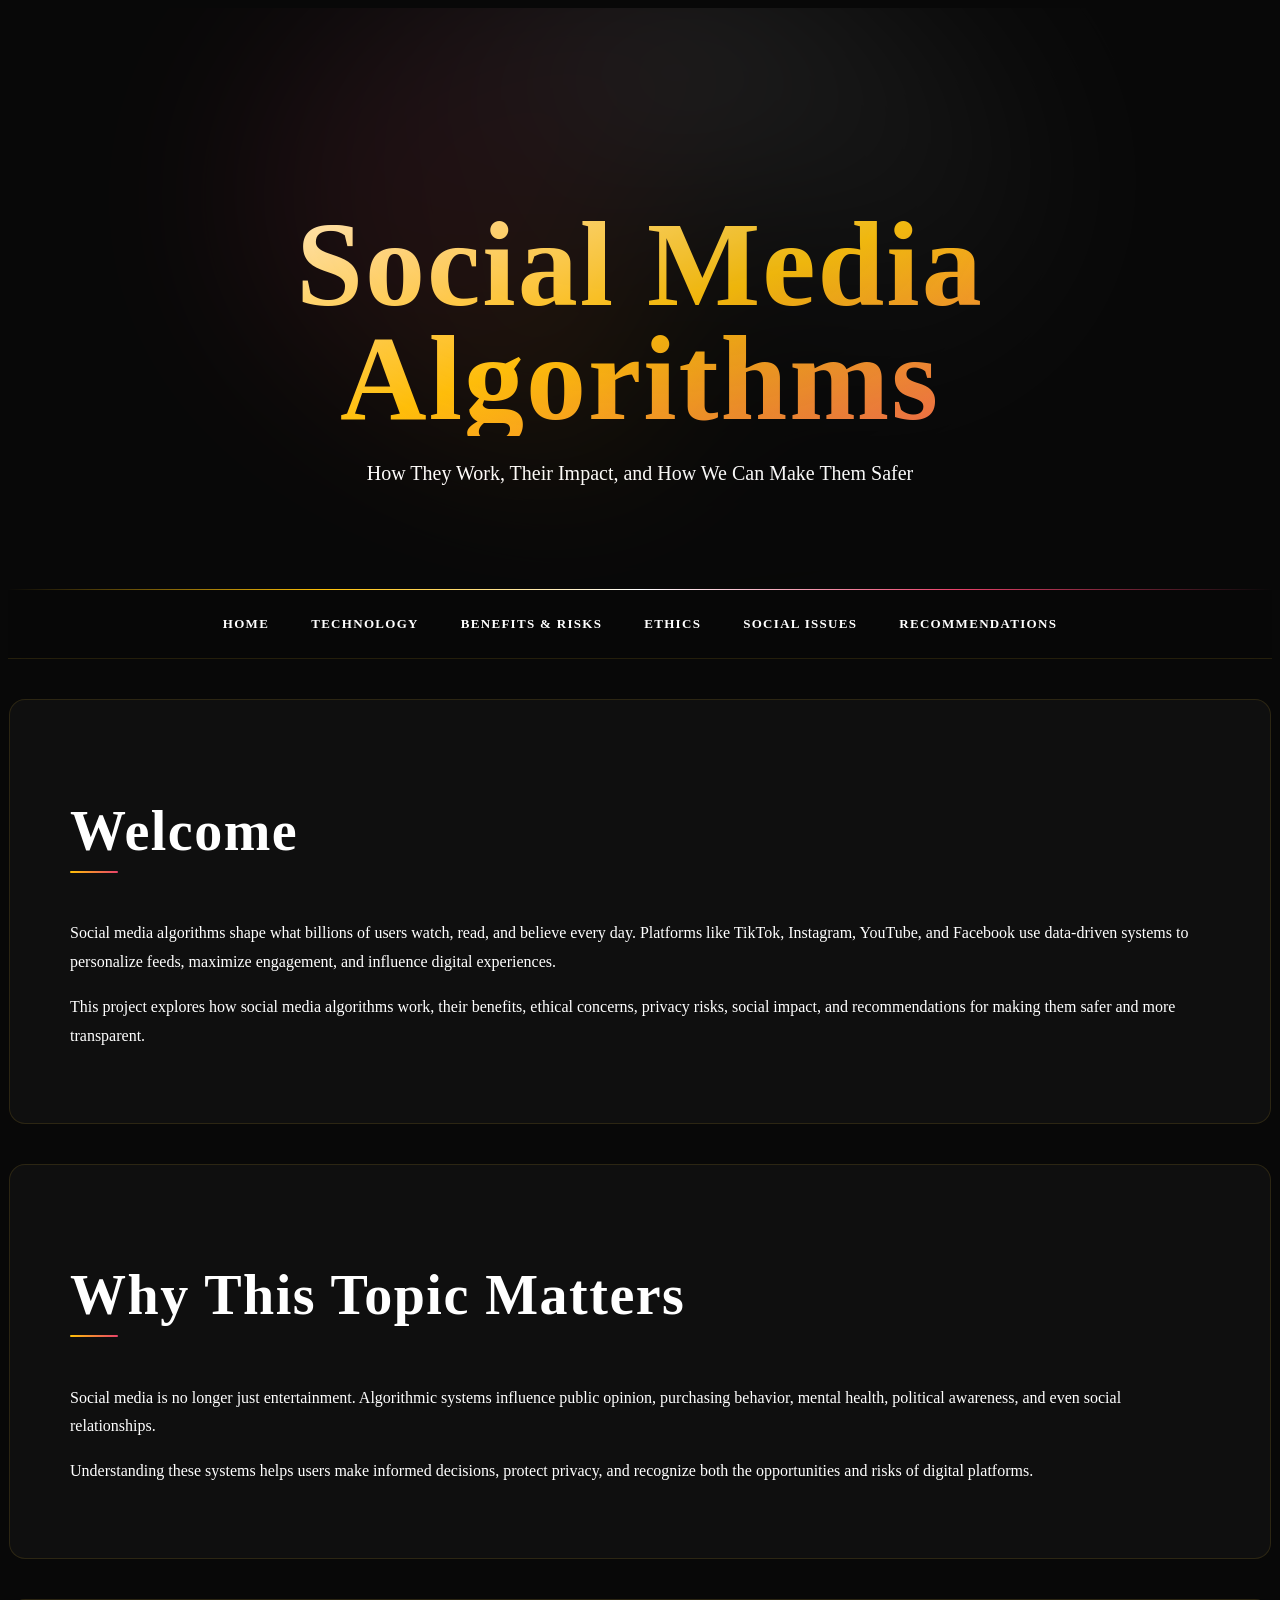
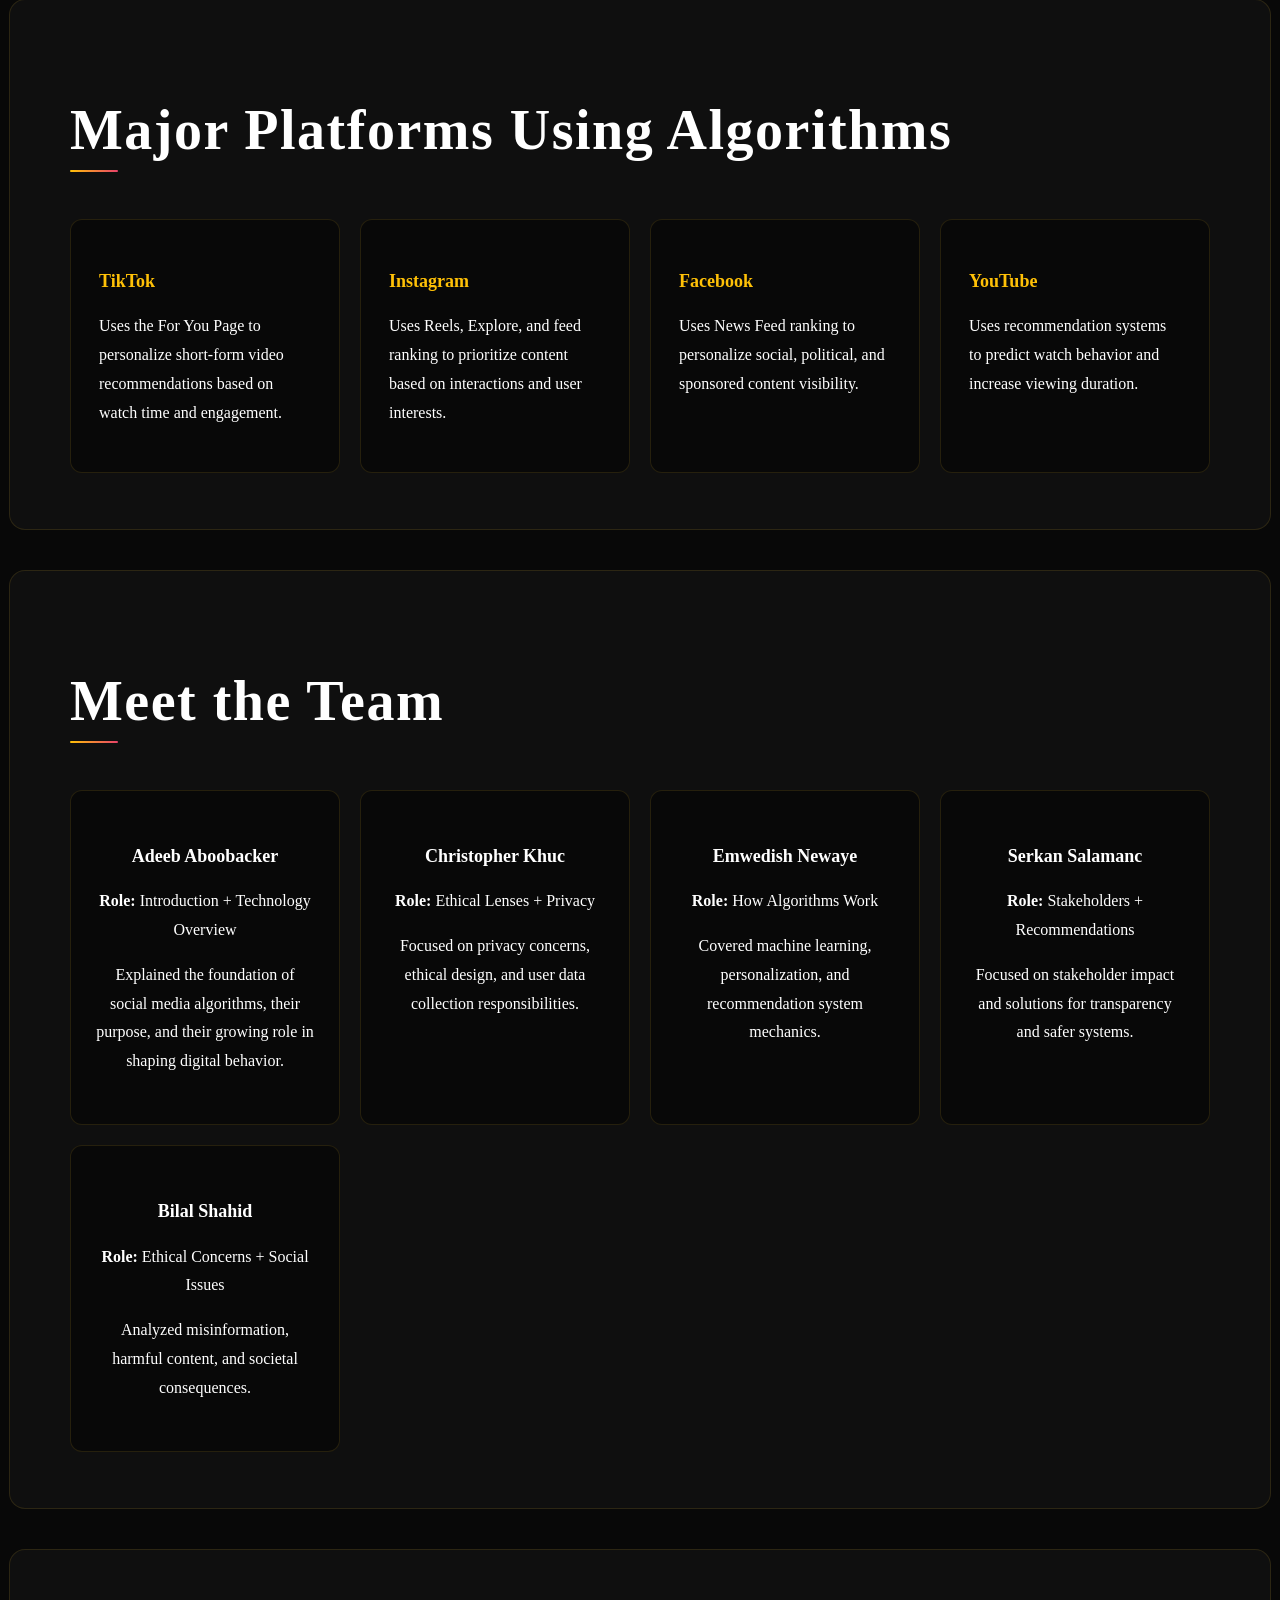
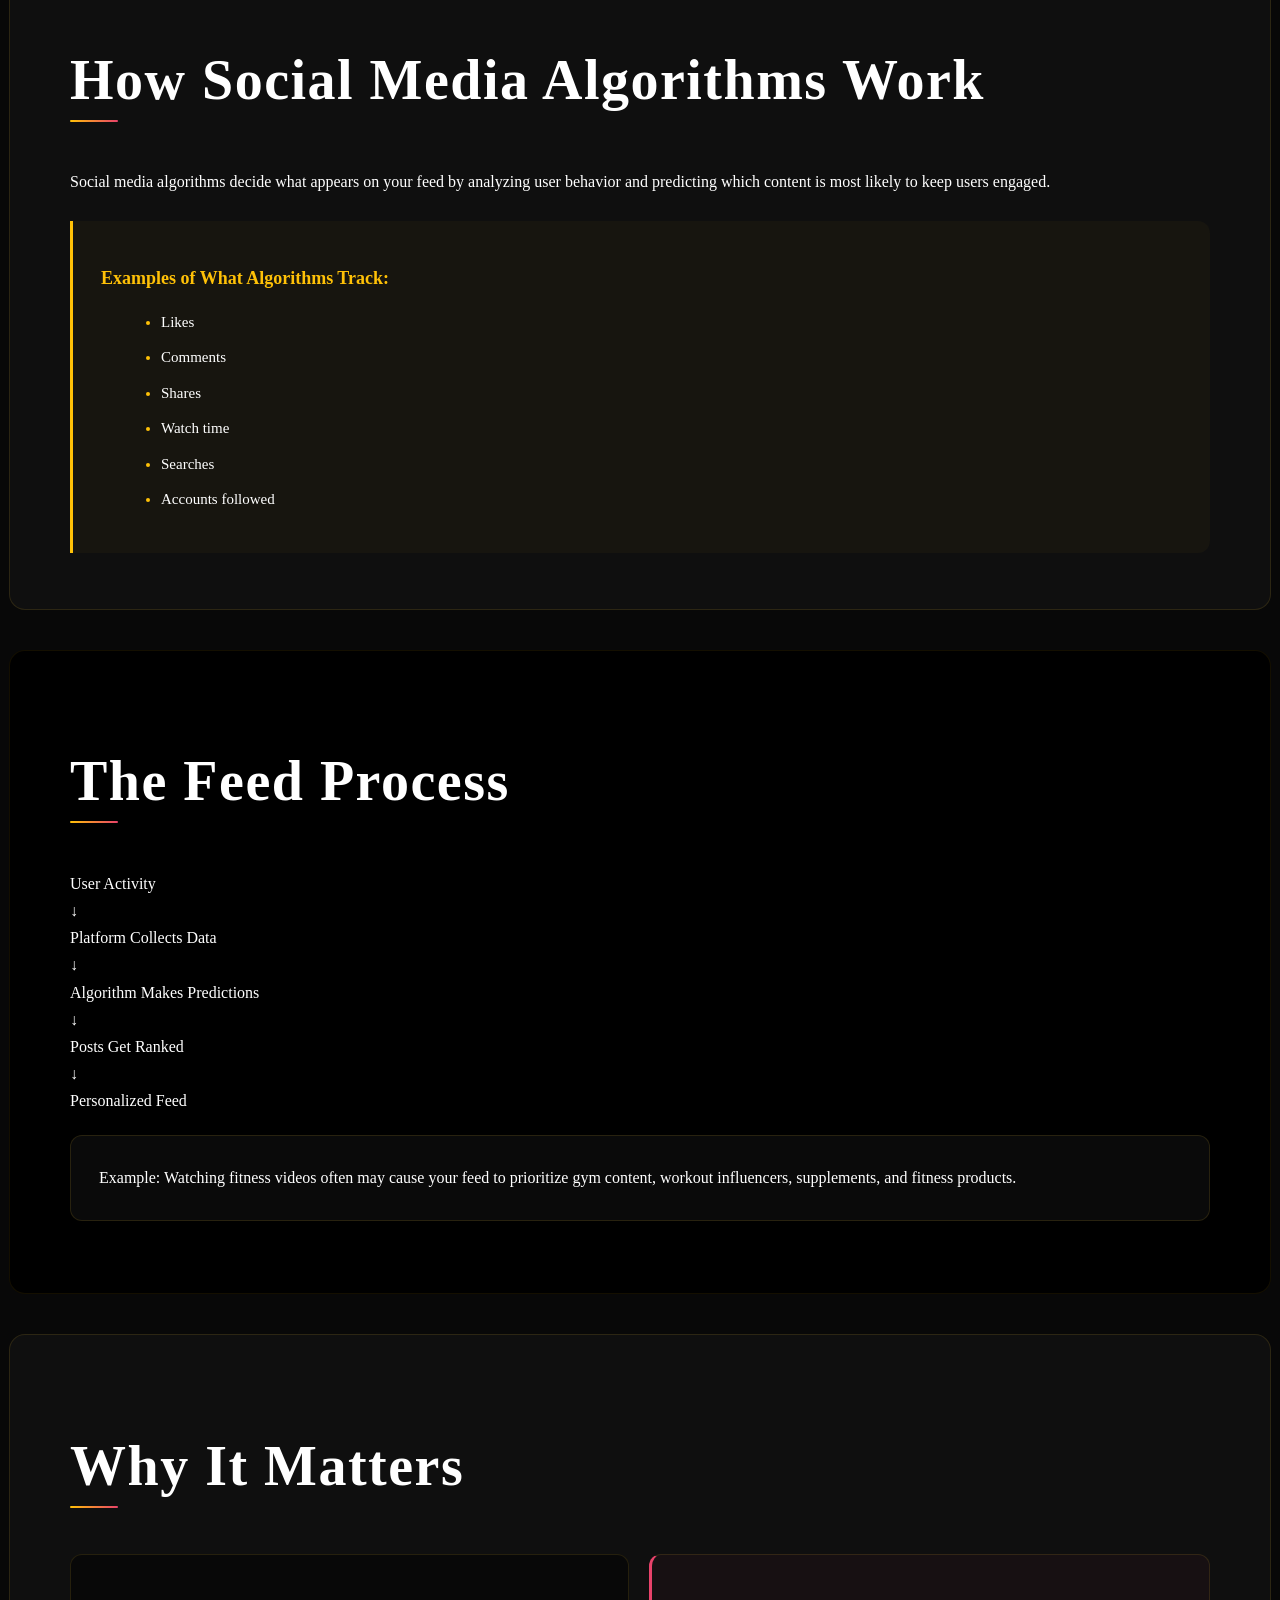
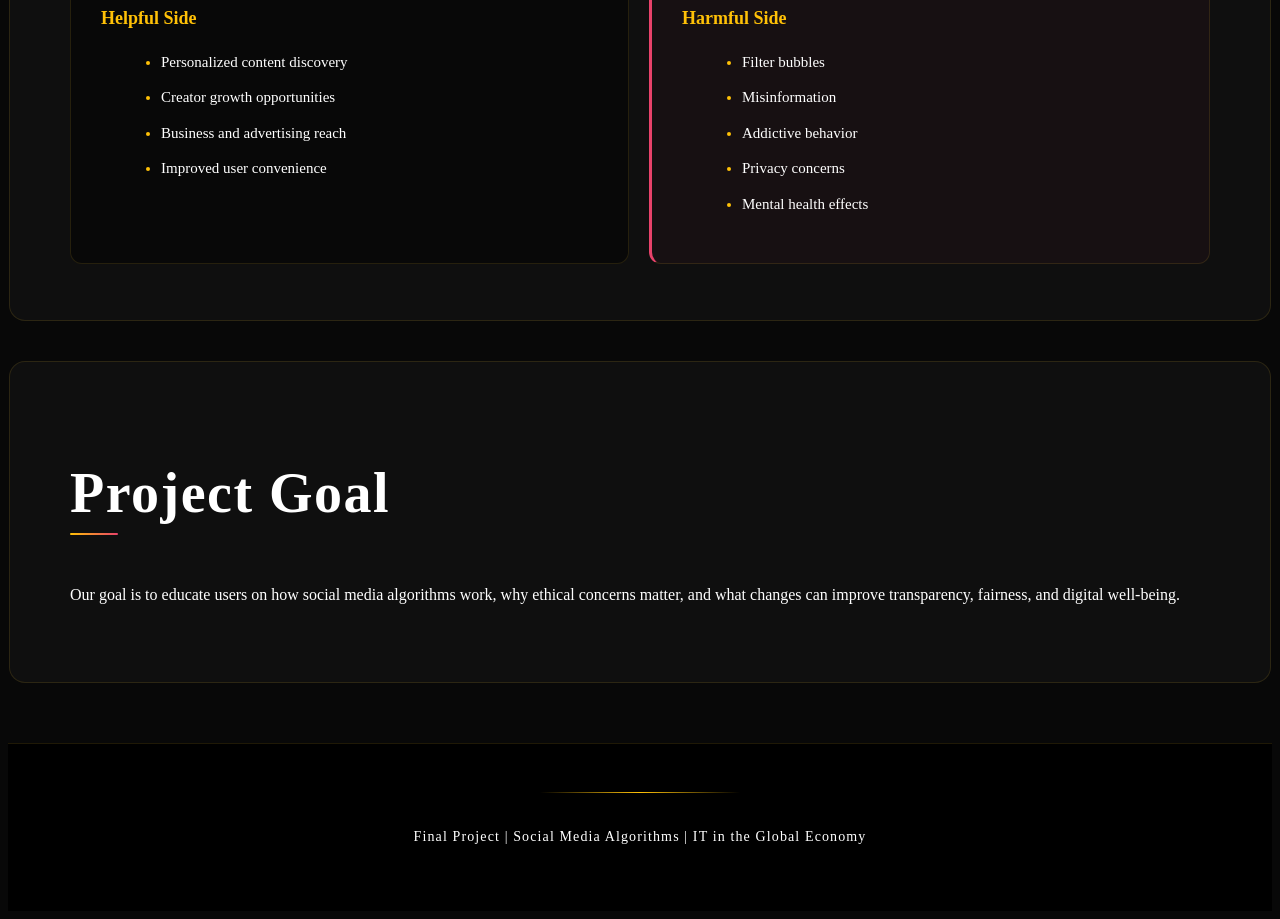
<file: index.html>
<!DOCTYPE html>
<html lang="en">
<head>
    <meta charset="UTF-8">
    <meta name="viewport" content="width=device-width, initial-scale=1.0">
    <title>Social Media Algorithms</title>
    <link rel="stylesheet" href="style.css">
</head>

<body>

<header>
    <h1>Social Media Algorithms</h1>
    <p>How They Work, Their Impact, and How We Can Make Them Safer</p>
</header>

<nav>
    <a href="index.html">Home</a>
    <a href="technology.html">Technology</a>
    <a href="benefits-risks.html">Benefits & Risks</a>
    <a href="ethics.html">Ethics</a>
    <a href="social-issues.html">Social Issues</a>
    <a href="recommendations.html">Recommendations</a>
</nav>

<main>

<section class="section">
    <h2>Welcome</h2>

    <p>
        Social media algorithms shape what billions of users watch, read, and believe every day.
        Platforms like TikTok, Instagram, YouTube, and Facebook use data-driven systems
        to personalize feeds, maximize engagement, and influence digital experiences.
    </p>

    <p>
        This project explores how social media algorithms work, their benefits,
        ethical concerns, privacy risks, social impact, and recommendations
        for making them safer and more transparent.
    </p>
</section>

<section class="section">
    <h2>Why This Topic Matters</h2>

    <p>
        Social media is no longer just entertainment. Algorithmic systems influence
        public opinion, purchasing behavior, mental health, political awareness,
        and even social relationships.
    </p>

    <p>
        Understanding these systems helps users make informed decisions,
        protect privacy, and recognize both the opportunities and risks
        of digital platforms.
    </p>
</section>

<section class="section">
    <h2>Major Platforms Using Algorithms</h2>

    <div class="recommendation-grid">

        <div class="recommendation">
            <h3>TikTok</h3>
            <p>Uses the For You Page to personalize short-form video recommendations based on watch time and engagement.</p>
        </div>

        <div class="recommendation">
            <h3>Instagram</h3>
            <p>Uses Reels, Explore, and feed ranking to prioritize content based on interactions and user interests.</p>
        </div>

        <div class="recommendation">
            <h3>Facebook</h3>
            <p>Uses News Feed ranking to personalize social, political, and sponsored content visibility.</p>
        </div>

        <div class="recommendation">
            <h3>YouTube</h3>
            <p>Uses recommendation systems to predict watch behavior and increase viewing duration.</p>
        </div>

    </div>
</section>

<section class="section">
    <h2>Meet the Team</h2>

    <div class="team-grid">

        <div class="team-card">
            <h3>Adeeb Aboobacker</h3>
            <p><strong>Role:</strong> Introduction + Technology Overview</p>
            <p>
                Explained the foundation of social media algorithms,
                their purpose, and their growing role in shaping
                digital behavior.
            </p>
        </div>

        <div class="team-card">
            <h3>Christopher Khuc</h3>
            <p><strong>Role:</strong> Ethical Lenses + Privacy</p>
            <p>
                Focused on privacy concerns, ethical design,
                and user data collection responsibilities.
            </p>
        </div>

        <div class="team-card">
            <h3>Emwedish Newaye</h3>
            <p><strong>Role:</strong> How Algorithms Work</p>
            <p>
                Covered machine learning, personalization,
                and recommendation system mechanics.
            </p>
        </div>

        <div class="team-card">
            <h3>Serkan Salamanc</h3>
            <p><strong>Role:</strong> Stakeholders + Recommendations</p>
            <p>
                Focused on stakeholder impact and solutions
                for transparency and safer systems.
            </p>
        </div>

        <div class="team-card">
            <h3>Bilal Shahid</h3>
            <p><strong>Role:</strong> Ethical Concerns + Social Issues</p>
            <p>
                Analyzed misinformation, harmful content,
                and societal consequences.
            </p>
        </div>

    </div>
</section>

<section class="section">
    <h2>How Social Media Algorithms Work</h2>

    <p>
        Social media algorithms decide what appears on your feed by analyzing
        user behavior and predicting which content is most likely to keep
        users engaged.
    </p>

    <div class="info-box">
        <h3>Examples of What Algorithms Track:</h3>
        <ul>
            <li>Likes</li>
            <li>Comments</li>
            <li>Shares</li>
            <li>Watch time</li>
            <li>Searches</li>
            <li>Accounts followed</li>
        </ul>
    </div>
</section>

<section class="section dark-section">
    <h2>The Feed Process</h2>

    <div class="process">
        <div class="step">User Activity</div>
        <div class="arrow">↓</div>
        <div class="step">Platform Collects Data</div>
        <div class="arrow">↓</div>
        <div class="step">Algorithm Makes Predictions</div>
        <div class="arrow">↓</div>
        <div class="step">Posts Get Ranked</div>
        <div class="arrow">↓</div>
        <div class="step">Personalized Feed</div>
    </div>

    <p class="example">
        Example: Watching fitness videos often may cause your feed
        to prioritize gym content, workout influencers,
        supplements, and fitness products.
    </p>
</section>

<section class="section">
    <h2>Why It Matters</h2>

    <div class="two-column">

        <div class="card">
            <h3>Helpful Side</h3>
            <ul>
                <li>Personalized content discovery</li>
                <li>Creator growth opportunities</li>
                <li>Business and advertising reach</li>
                <li>Improved user convenience</li>
            </ul>
        </div>

        <div class="card warning">
            <h3>Harmful Side</h3>
            <ul>
                <li>Filter bubbles</li>
                <li>Misinformation</li>
                <li>Addictive behavior</li>
                <li>Privacy concerns</li>
                <li>Mental health effects</li>
            </ul>
        </div>

    </div>
</section>

<section class="section">
    <h2>Project Goal</h2>

    <p>
        Our goal is to educate users on how social media algorithms work,
        why ethical concerns matter, and what changes can improve
        transparency, fairness, and digital well-being.
    </p>
</section>

</main>

<footer>
    <p>Final Project | Social Media Algorithms | IT in the Global Economy</p>
</footer>

</body>
</html>
</file>
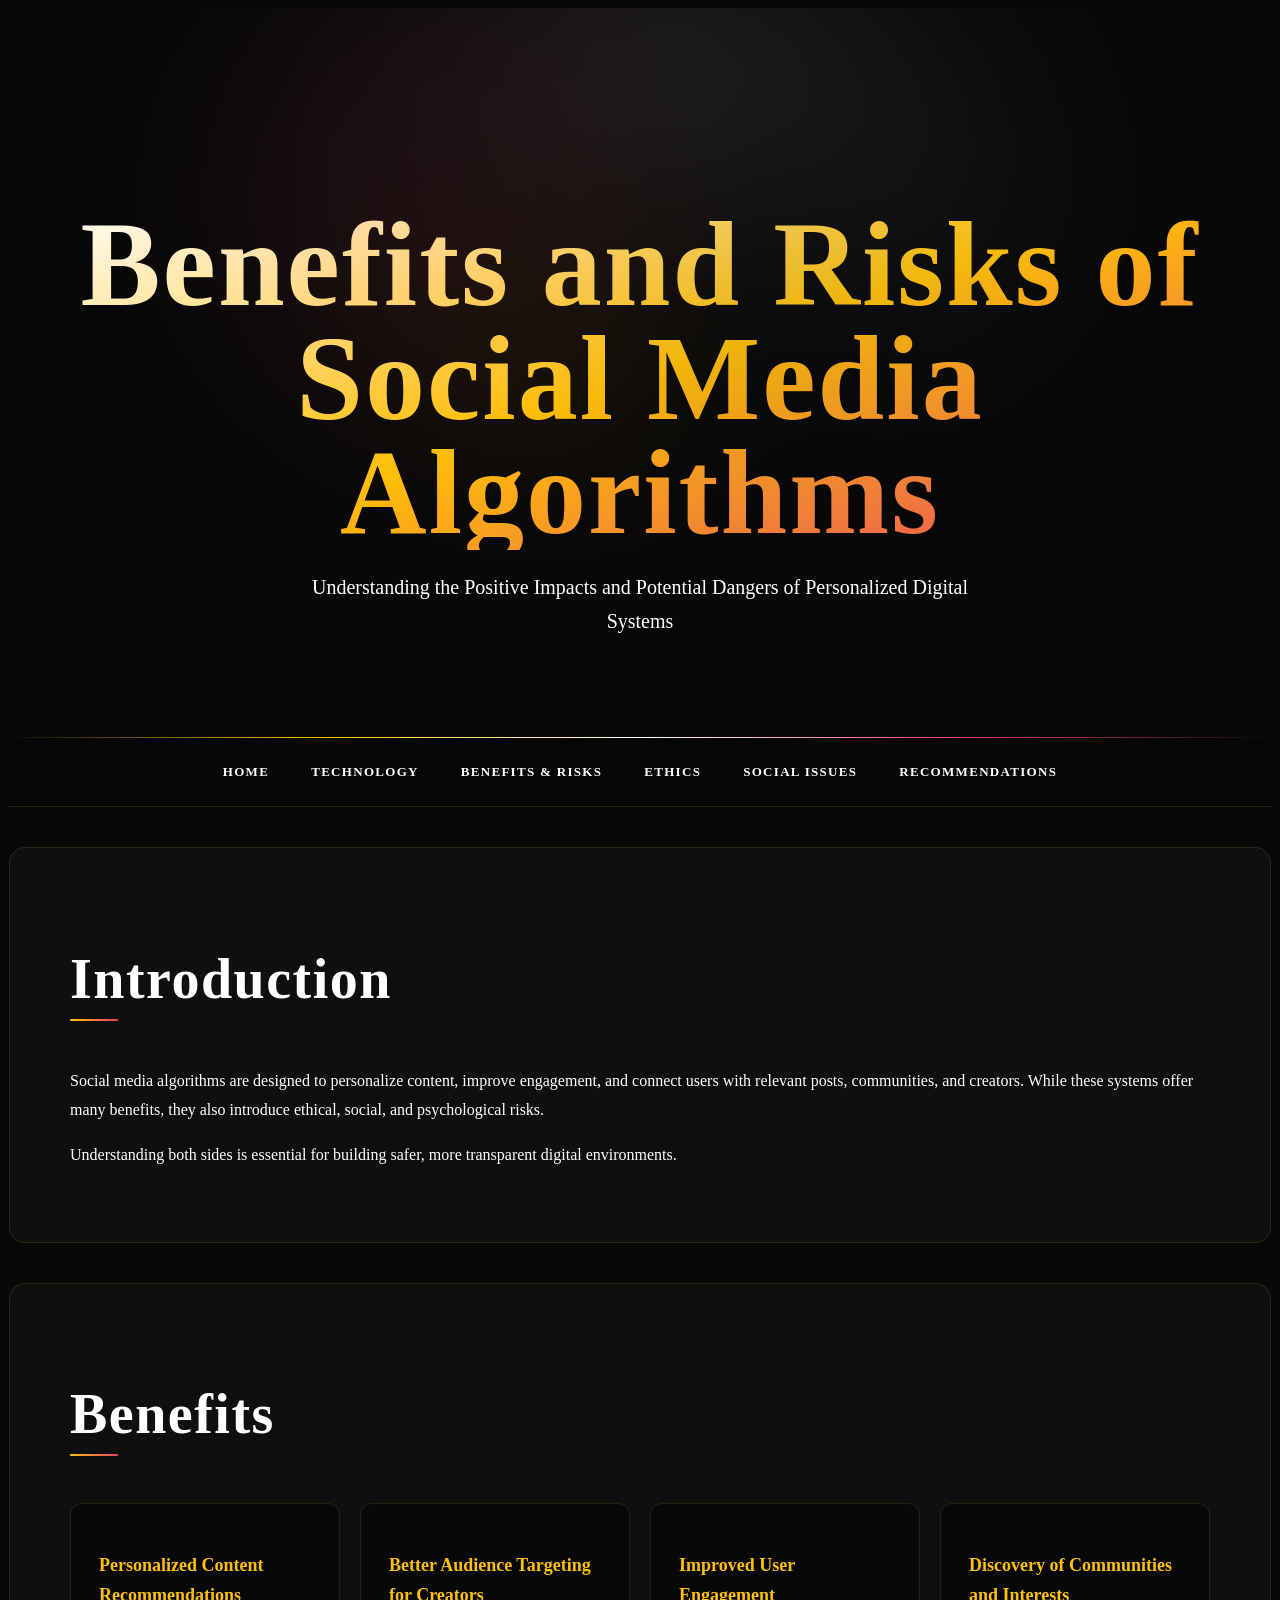
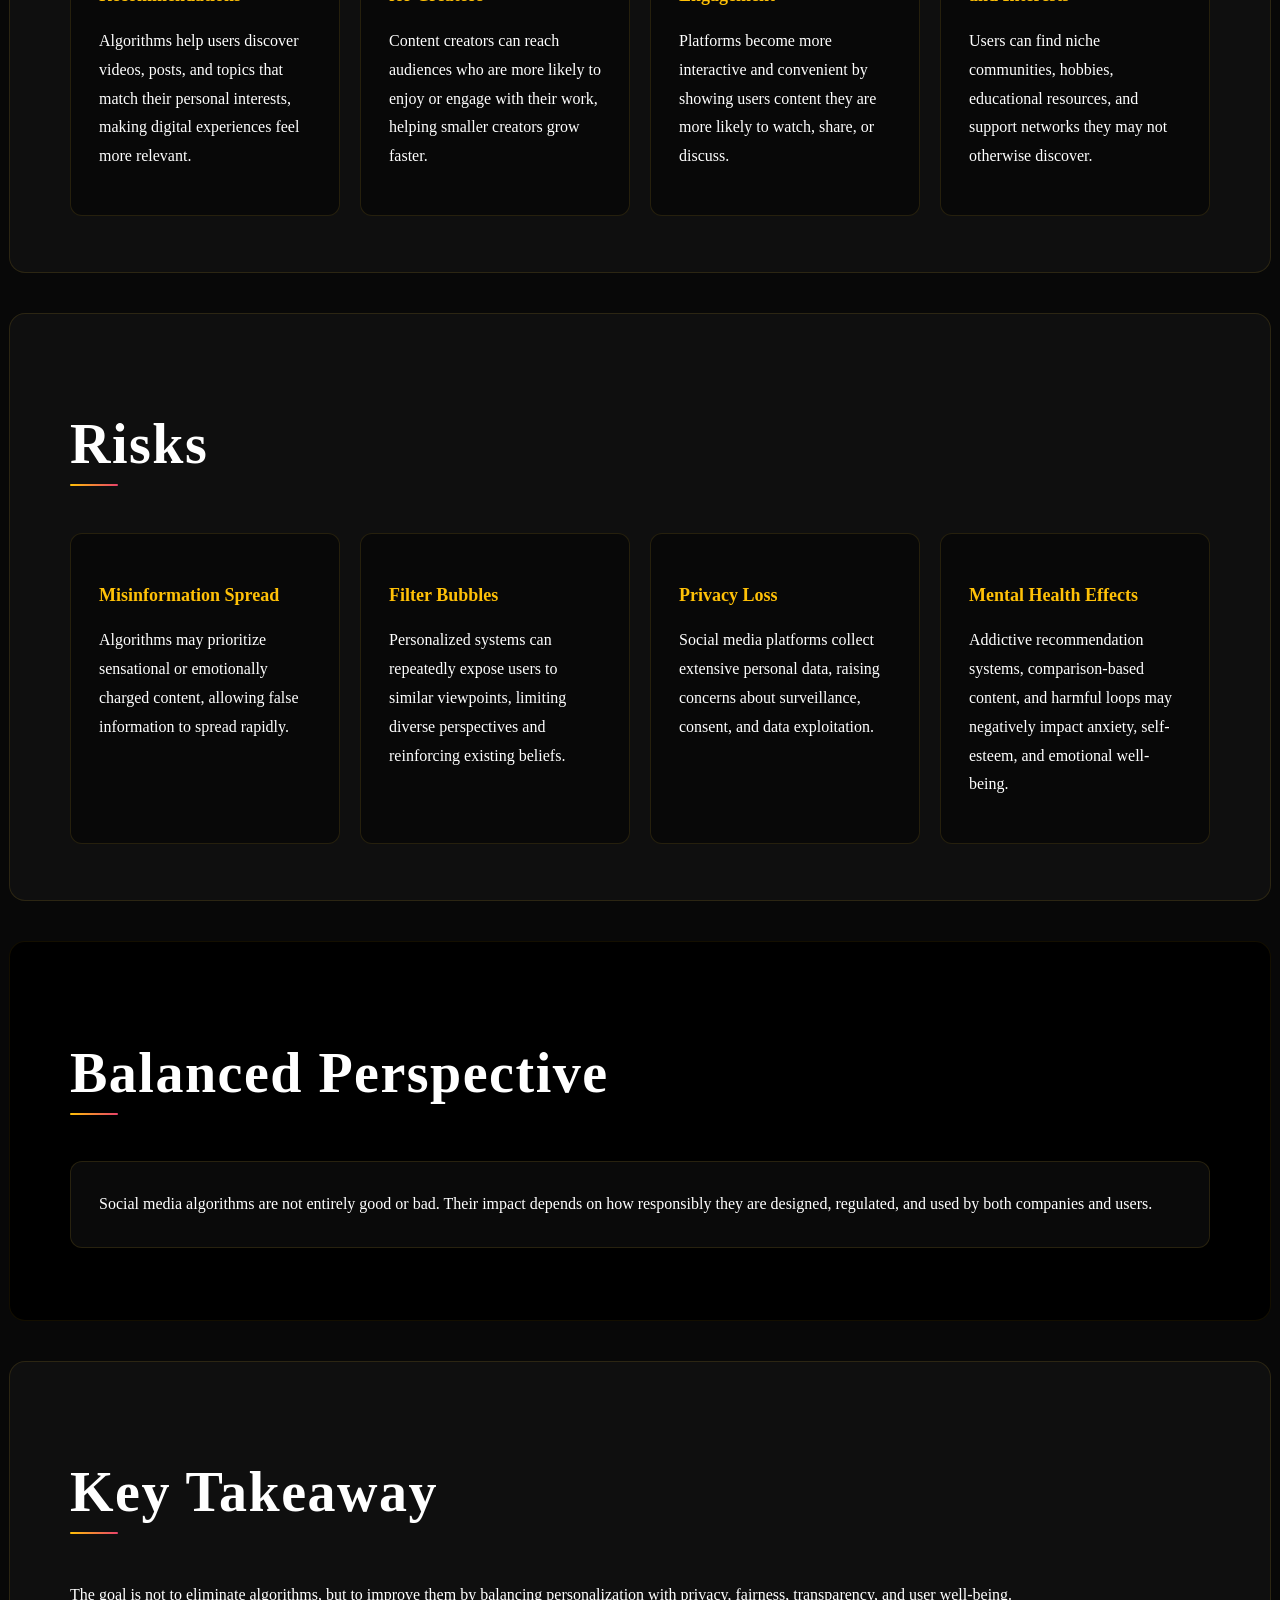
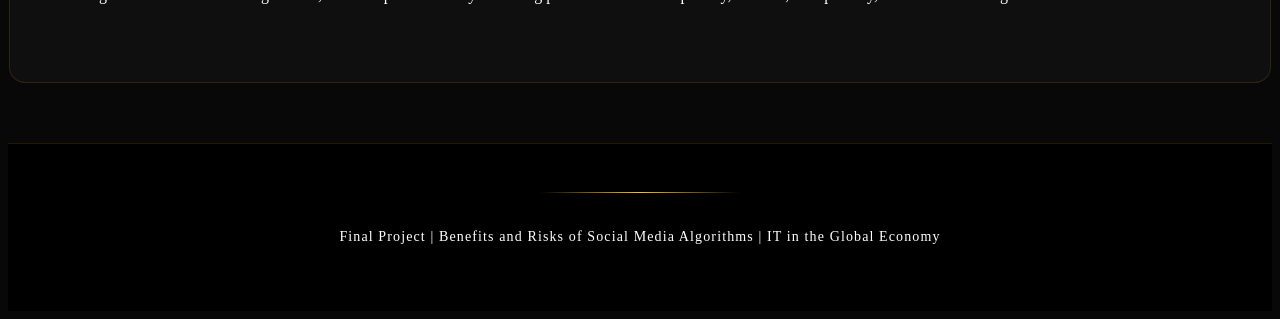
<file: benefits-risks.html>
<!DOCTYPE html>
<html lang="en">
<head>
    <meta charset="UTF-8">
    <meta name="viewport" content="width=device-width, initial-scale=1.0">
    <title>Benefits & Risks | Social Media Algorithms</title>
    <link rel="stylesheet" href="style.css">
</head>

<body>

<header>
    <h1>Benefits and Risks of Social Media Algorithms</h1>
    <p>Understanding the Positive Impacts and Potential Dangers of Personalized Digital Systems</p>
</header>

<nav>
    <a href="index.html">Home</a>
    <a href="technology.html">Technology</a>
    <a href="benefits-risks.html">Benefits & Risks</a>
    <a href="ethics.html">Ethics</a>
    <a href="social-issues.html">Social Issues</a>
    <a href="recommendations.html">Recommendations</a>
</nav>

<main>

<section class="section">
    <h2>Introduction</h2>

    <p>
        Social media algorithms are designed to personalize content,
        improve engagement, and connect users with relevant posts,
        communities, and creators. While these systems offer many benefits,
        they also introduce ethical, social, and psychological risks.
    </p>

    <p>
        Understanding both sides is essential for building safer,
        more transparent digital environments.
    </p>
</section>

<section class="section">
    <h2>Benefits</h2>

    <div class="recommendation-grid">

        <div class="recommendation">
            <h3>Personalized Content Recommendations</h3>
            <p>
                Algorithms help users discover videos, posts,
                and topics that match their personal interests,
                making digital experiences feel more relevant.
            </p>
        </div>

        <div class="recommendation">
            <h3>Better Audience Targeting for Creators</h3>
            <p>
                Content creators can reach audiences who are
                more likely to enjoy or engage with their work,
                helping smaller creators grow faster.
            </p>
        </div>

        <div class="recommendation">
            <h3>Improved User Engagement</h3>
            <p>
                Platforms become more interactive and convenient
                by showing users content they are more likely
                to watch, share, or discuss.
            </p>
        </div>

        <div class="recommendation">
            <h3>Discovery of Communities and Interests</h3>
            <p>
                Users can find niche communities, hobbies,
                educational resources, and support networks
                they may not otherwise discover.
            </p>
        </div>

    </div>
</section>

<section class="section">
    <h2>Risks</h2>

    <div class="recommendation-grid">

        <div class="recommendation">
            <h3>Misinformation Spread</h3>
            <p>
                Algorithms may prioritize sensational or emotionally
                charged content, allowing false information
                to spread rapidly.
            </p>
        </div>

        <div class="recommendation">
            <h3>Filter Bubbles</h3>
            <p>
                Personalized systems can repeatedly expose users
                to similar viewpoints, limiting diverse perspectives
                and reinforcing existing beliefs.
            </p>
        </div>

        <div class="recommendation">
            <h3>Privacy Loss</h3>
            <p>
                Social media platforms collect extensive personal data,
                raising concerns about surveillance,
                consent, and data exploitation.
            </p>
        </div>

        <div class="recommendation">
            <h3>Mental Health Effects</h3>
            <p>
                Addictive recommendation systems,
                comparison-based content, and harmful loops
                may negatively impact anxiety,
                self-esteem, and emotional well-being.
            </p>
        </div>

    </div>
</section>

<section class="section dark-section">
    <h2>Balanced Perspective</h2>

    <p class="example">
        Social media algorithms are not entirely good or bad.
        Their impact depends on how responsibly they are designed,
        regulated, and used by both companies and users.
    </p>
</section>

<section class="section">
    <h2>Key Takeaway</h2>

    <p>
        The goal is not to eliminate algorithms,
        but to improve them by balancing personalization
        with privacy, fairness, transparency,
        and user well-being.
    </p>
</section>

</main>

<footer>
    <p>Final Project | Benefits and Risks of Social Media Algorithms | IT in the Global Economy</p>
</footer>

</body>
</html>
</file>
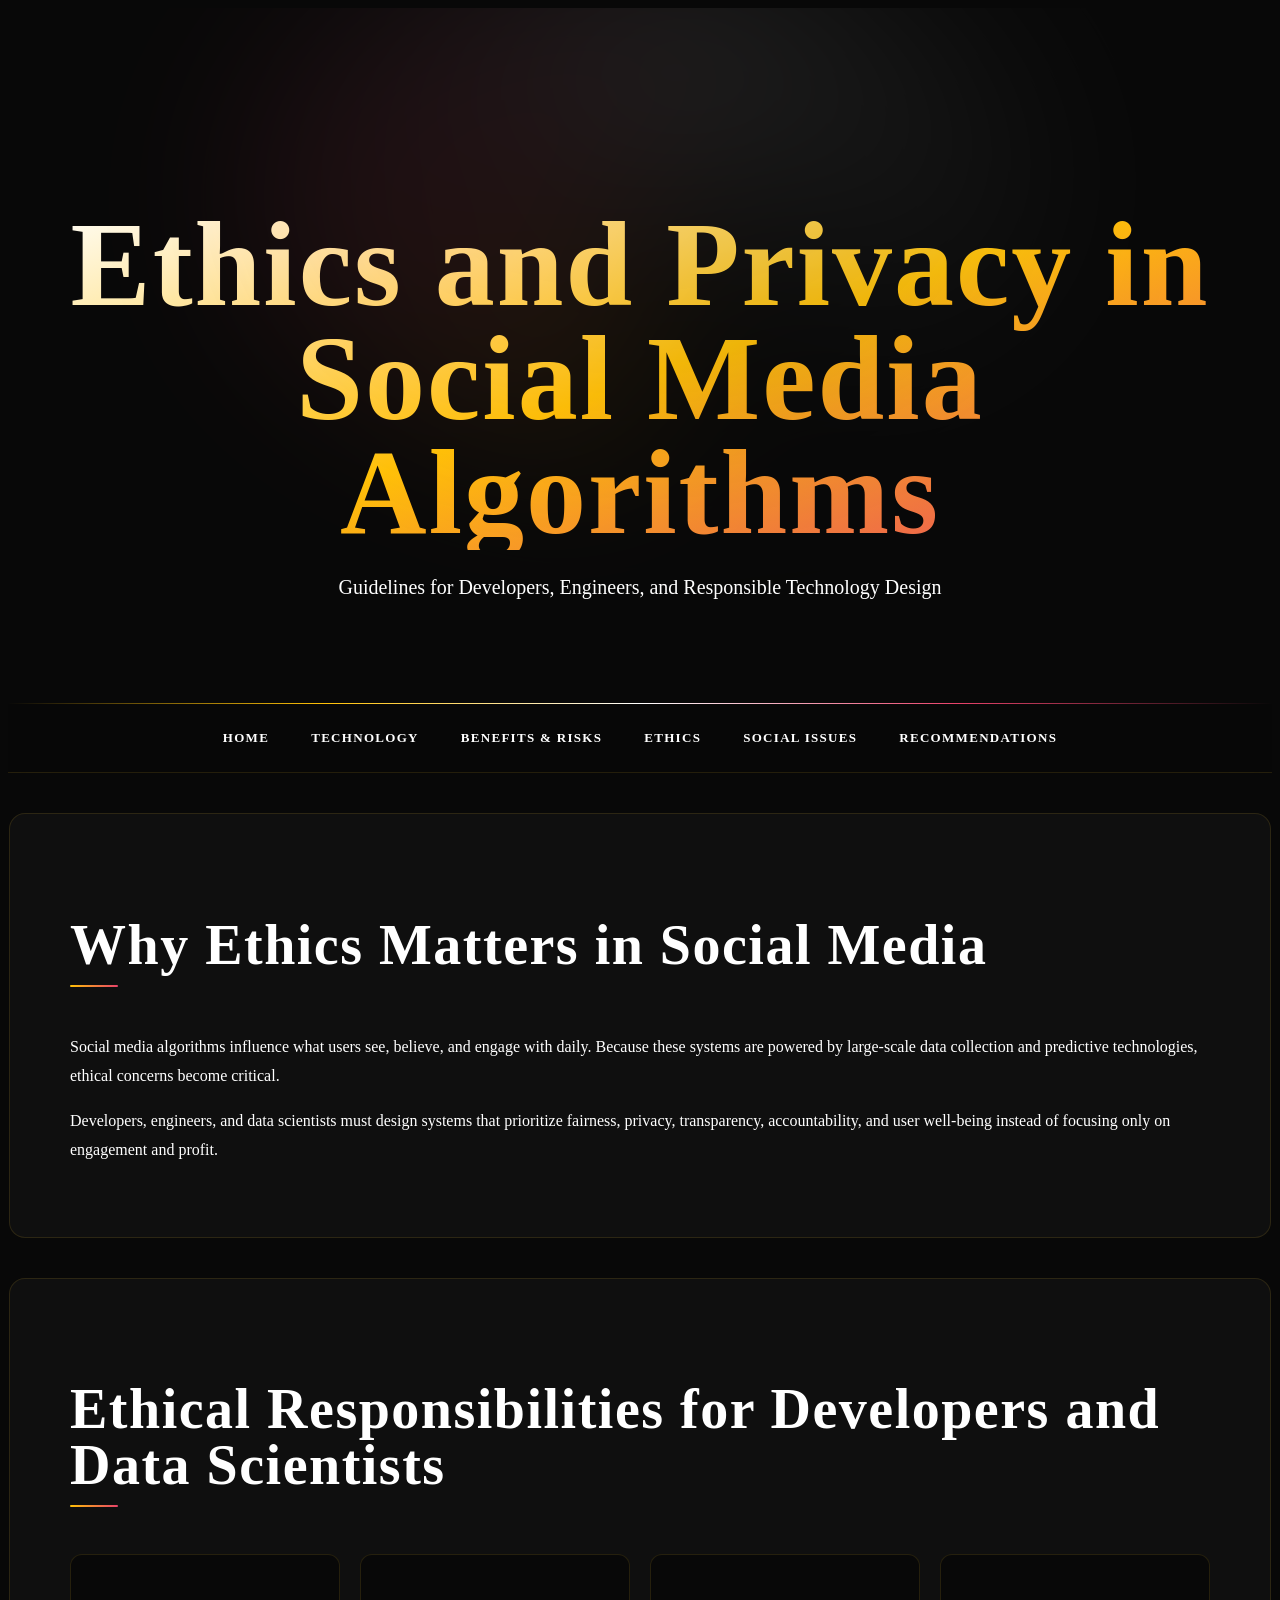
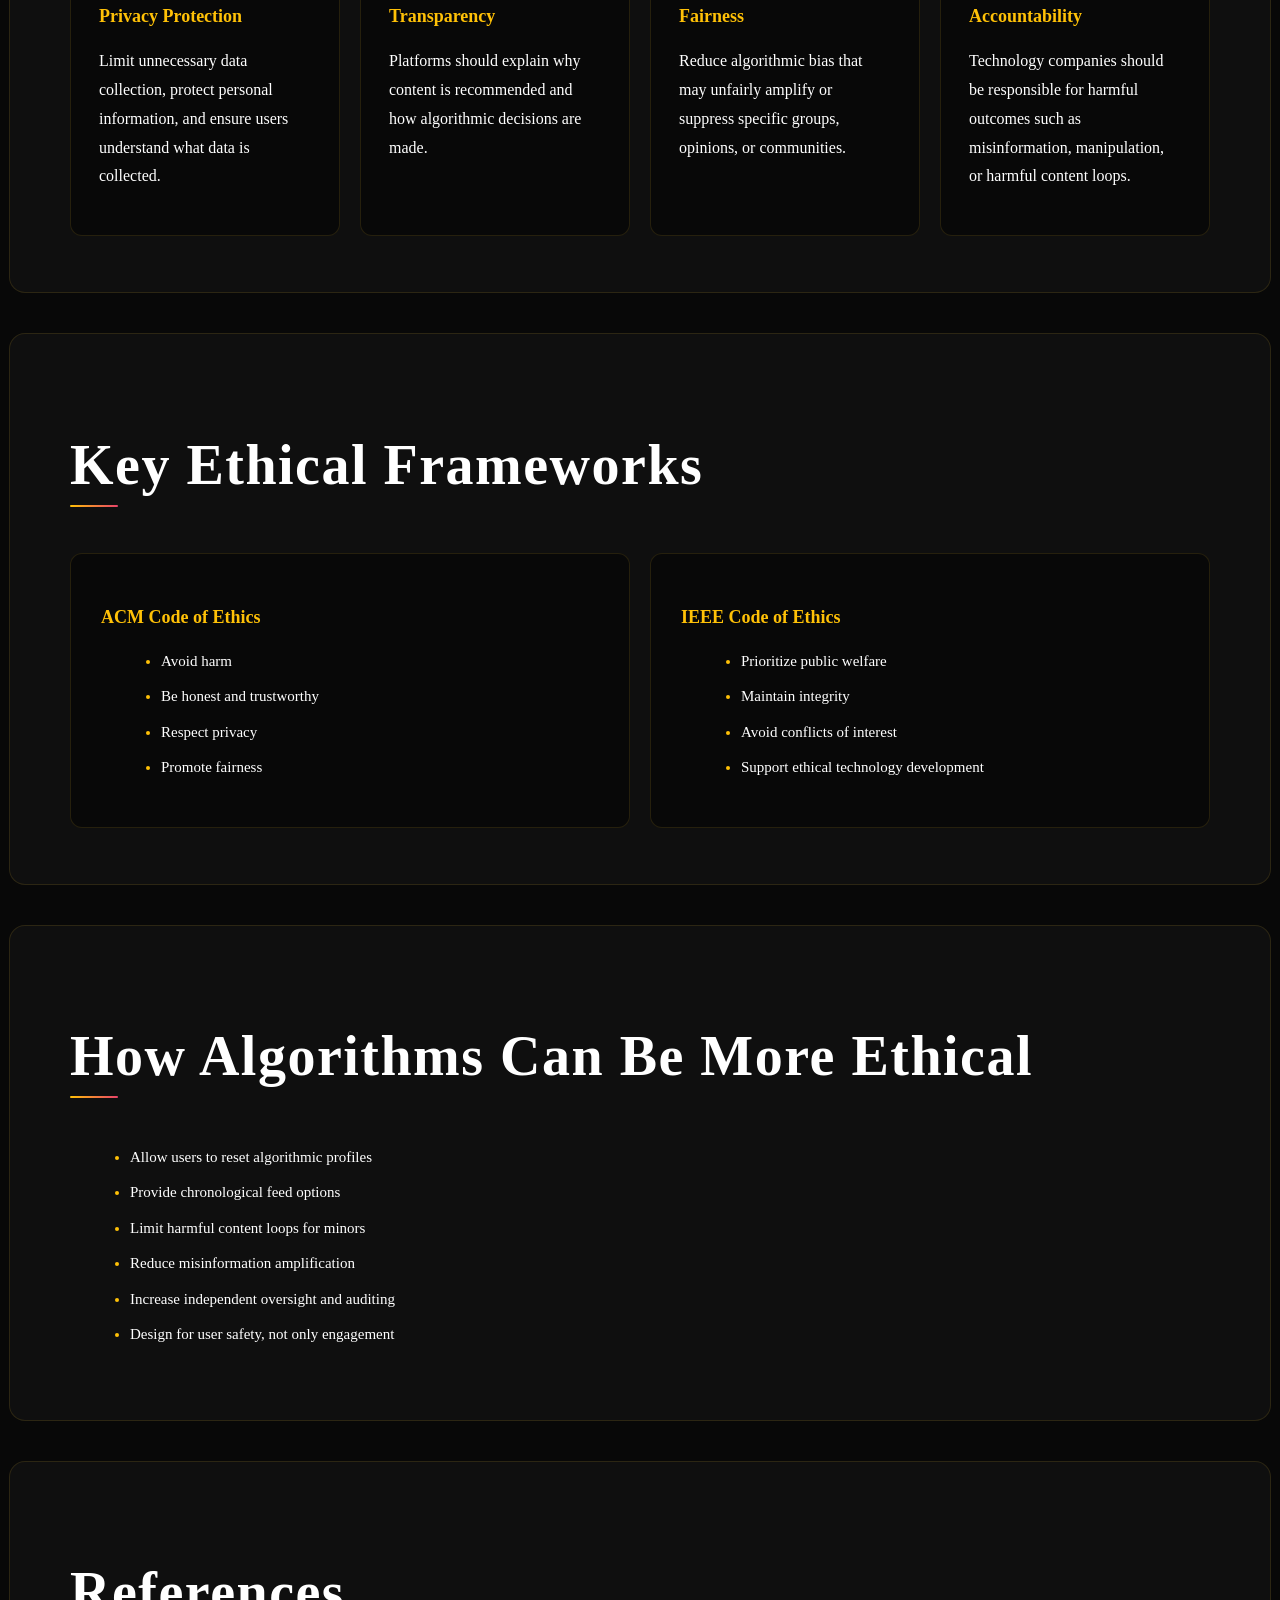
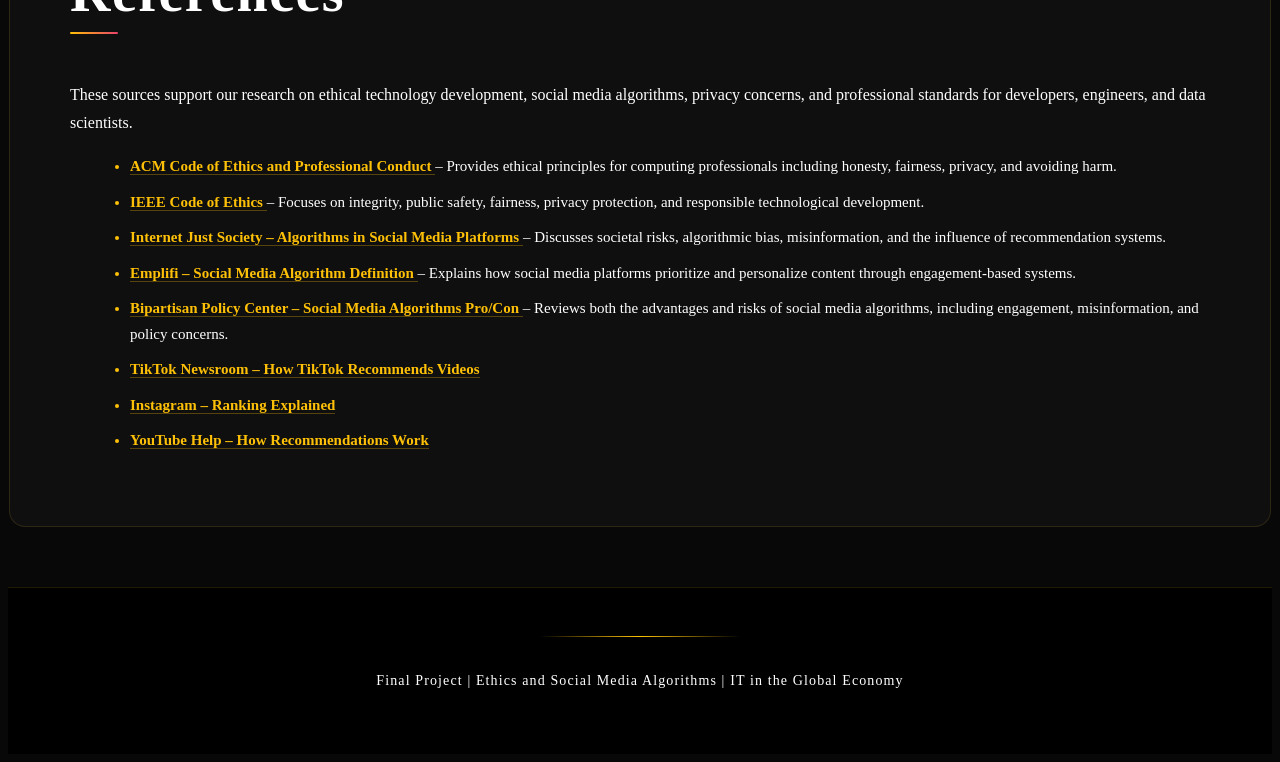
<file: ethics.html>
<!DOCTYPE html>
<html lang="en">
<head>
    <meta charset="UTF-8">
    <meta name="viewport" content="width=device-width, initial-scale=1.0">
    <title>Ethics | Social Media Algorithms</title>
    <link rel="stylesheet" href="style.css">
</head> 

<body>

<header>
    <h1>Ethics and Privacy in Social Media Algorithms</h1>
    <p>Guidelines for Developers, Engineers, and Responsible Technology Design</p>
</header>

<nav>
    <a href="index.html">Home</a>
    <a href="technology.html">Technology</a>
    <a href="benefits-risks.html">Benefits & Risks</a>
    <a href="ethics.html">Ethics</a>
    <a href="social-issues.html">Social Issues</a>
    <a href="recommendations.html">Recommendations</a>
</nav>

<main>

<section class="section">
    <h2>Why Ethics Matters in Social Media</h2>

    <p>
        Social media algorithms influence what users see, believe, and engage with daily.
        Because these systems are powered by large-scale data collection and predictive
        technologies, ethical concerns become critical.
    </p>

    <p>
        Developers, engineers, and data scientists must design systems that prioritize
        fairness, privacy, transparency, accountability, and user well-being instead
        of focusing only on engagement and profit.
    </p>
</section>

<section class="section">
    <h2>Ethical Responsibilities for Developers and Data Scientists</h2>

    <div class="recommendation-grid">

        <div class="recommendation">
            <h3>Privacy Protection</h3>
            <p>
                Limit unnecessary data collection, protect personal information,
                and ensure users understand what data is collected.
            </p>
        </div>

        <div class="recommendation">
            <h3>Transparency</h3>
            <p>
                Platforms should explain why content is recommended and how
                algorithmic decisions are made.
            </p>
        </div>

        <div class="recommendation">
            <h3>Fairness</h3>
            <p>
                Reduce algorithmic bias that may unfairly amplify or suppress
                specific groups, opinions, or communities.
            </p>
        </div>

        <div class="recommendation">
            <h3>Accountability</h3>
            <p>
                Technology companies should be responsible for harmful outcomes
                such as misinformation, manipulation, or harmful content loops.
            </p>
        </div>

    </div>
</section>

<section class="section">
    <h2>Key Ethical Frameworks</h2>

    <div class="two-column">

        <div class="card">
            <h3>ACM Code of Ethics</h3>
            <ul>
                <li>Avoid harm</li>
                <li>Be honest and trustworthy</li>
                <li>Respect privacy</li>
                <li>Promote fairness</li>
            </ul>
        </div>

        <div class="card">
            <h3>IEEE Code of Ethics</h3>
            <ul>
                <li>Prioritize public welfare</li>
                <li>Maintain integrity</li>
                <li>Avoid conflicts of interest</li>
                <li>Support ethical technology development</li>
            </ul>
        </div>

    </div>
</section>

<section class="section">
    <h2>How Algorithms Can Be More Ethical</h2>

    <ul>
        <li>Allow users to reset algorithmic profiles</li>
        <li>Provide chronological feed options</li>
        <li>Limit harmful content loops for minors</li>
        <li>Reduce misinformation amplification</li>
        <li>Increase independent oversight and auditing</li>
        <li>Design for user safety, not only engagement</li>
    </ul>
</section>

<section class="section sources">
    <h2>References</h2>

    <p>
        These sources support our research on ethical technology development,
        social media algorithms, privacy concerns, and professional standards
        for developers, engineers, and data scientists.
    </p>

    <ul>
        <li>
            <a href="https://www.acm.org/code-of-ethics" target="_blank">
                ACM Code of Ethics and Professional Conduct
            </a>
            – Provides ethical principles for computing professionals including
            honesty, fairness, privacy, and avoiding harm.
        </li>

        <li>
            <a href="https://www.ieee.org/about/corporate/governance/p7-8.html" target="_blank">
                IEEE Code of Ethics
            </a>
            – Focuses on integrity, public safety, fairness, privacy protection,
            and responsible technological development.
        </li>

        <li>
            <a href="https://www.internetjustsociety.org/algorithms-in-social-media-platforms" target="_blank">
                Internet Just Society – Algorithms in Social Media Platforms
            </a>
            – Discusses societal risks, algorithmic bias, misinformation,
            and the influence of recommendation systems.
        </li>

        <li>
            <a href="https://emplifi.io/definitions/social-media-algorithm/" target="_blank">
                Emplifi – Social Media Algorithm Definition
            </a>
            – Explains how social media platforms prioritize and personalize content
            through engagement-based systems.
        </li>

        <li>
            <a href="https://bipartisanpolicy.org/explainer/social-media-algorithms-pro-con/" target="_blank">
                Bipartisan Policy Center – Social Media Algorithms Pro/Con
            </a>
            – Reviews both the advantages and risks of social media algorithms,
            including engagement, misinformation, and policy concerns.
        </li>

        <li>
            <a href="https://newsroom.tiktok.com/en-us/how-tiktok-recommends-videos-for-you" target="_blank">
                TikTok Newsroom – How TikTok Recommends Videos
            </a>
        </li>

        <li>
            <a href="https://about.instagram.com/blog/announcements/instagram-ranking-explained" target="_blank">
                Instagram – Ranking Explained
            </a>
        </li>

        <li>
            <a href="https://support.google.com/youtube/answer/16089387?hl=en" target="_blank">
                YouTube Help – How Recommendations Work
            </a>
        </li>
    </ul>
</section>

</main>

<footer>
    <p>Final Project | Ethics and Social Media Algorithms | IT in the Global Economy</p>
</footer>

</body>
</html>
</file>
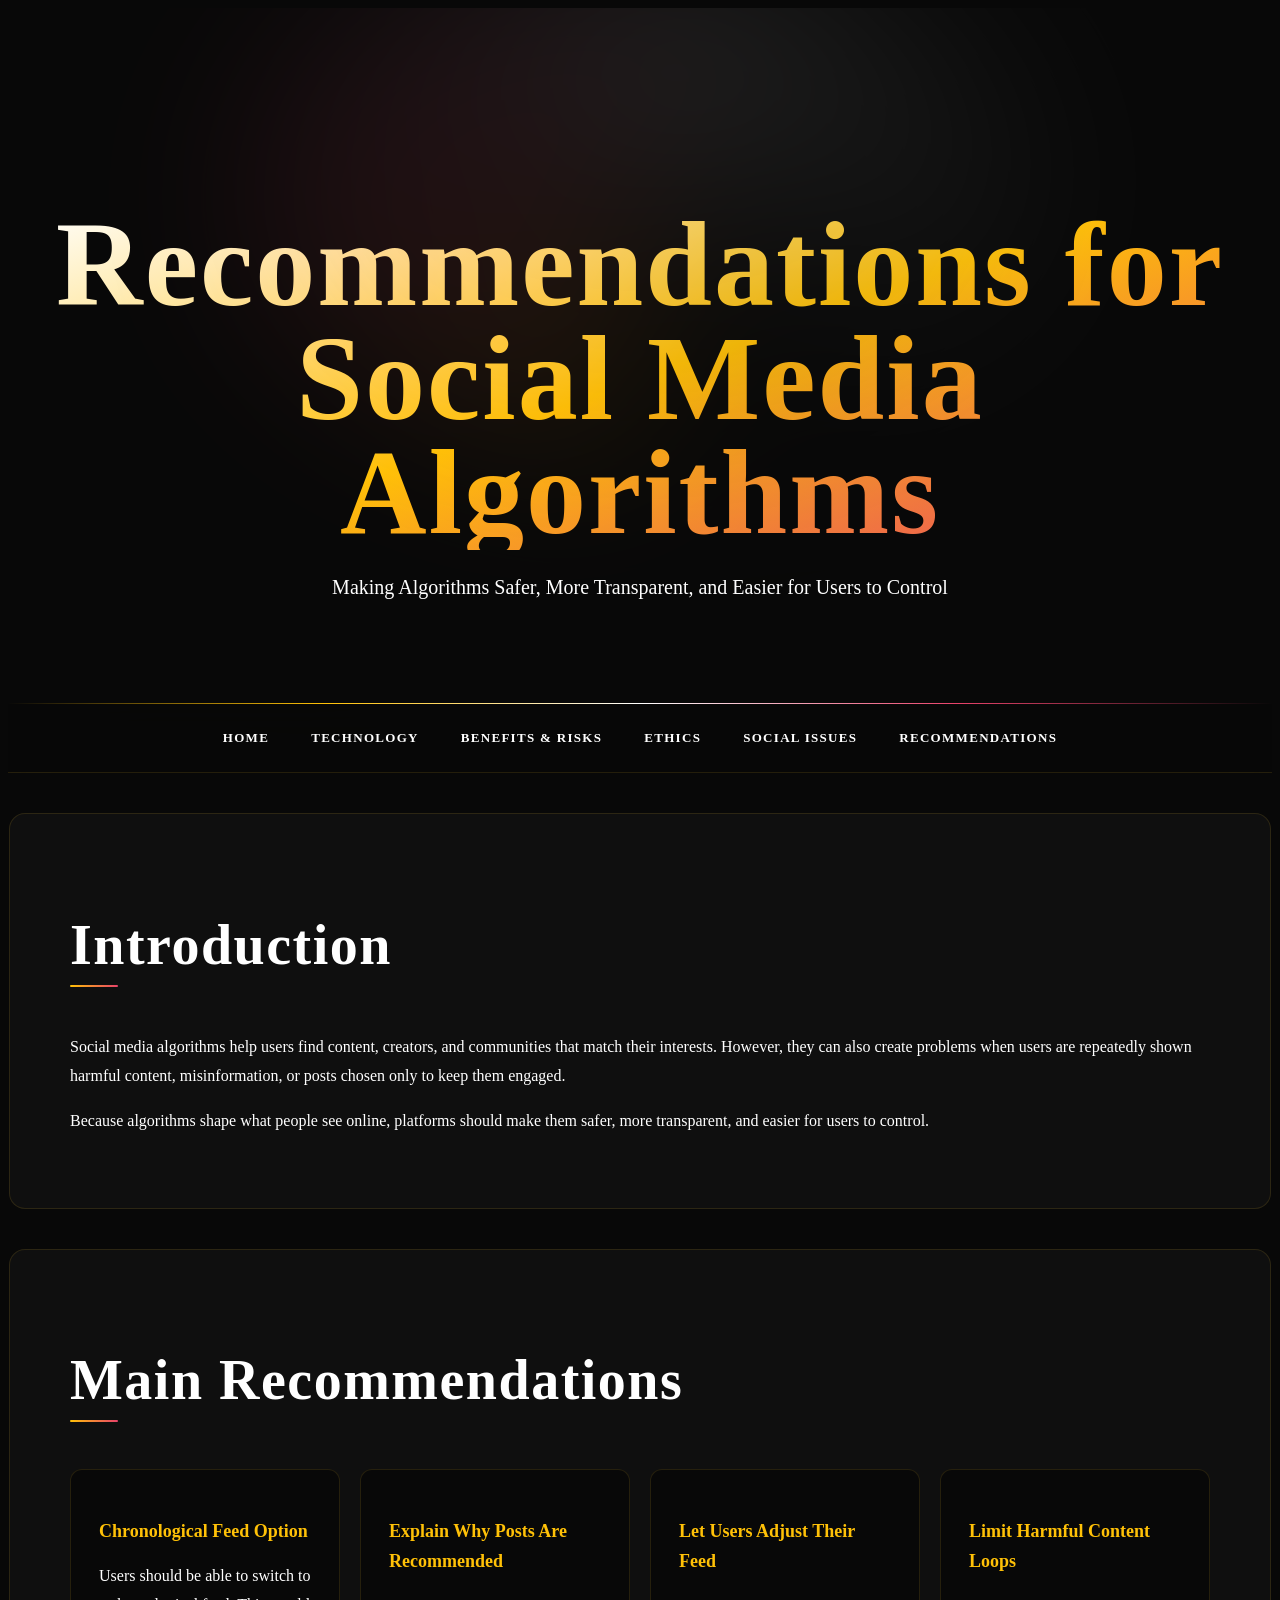
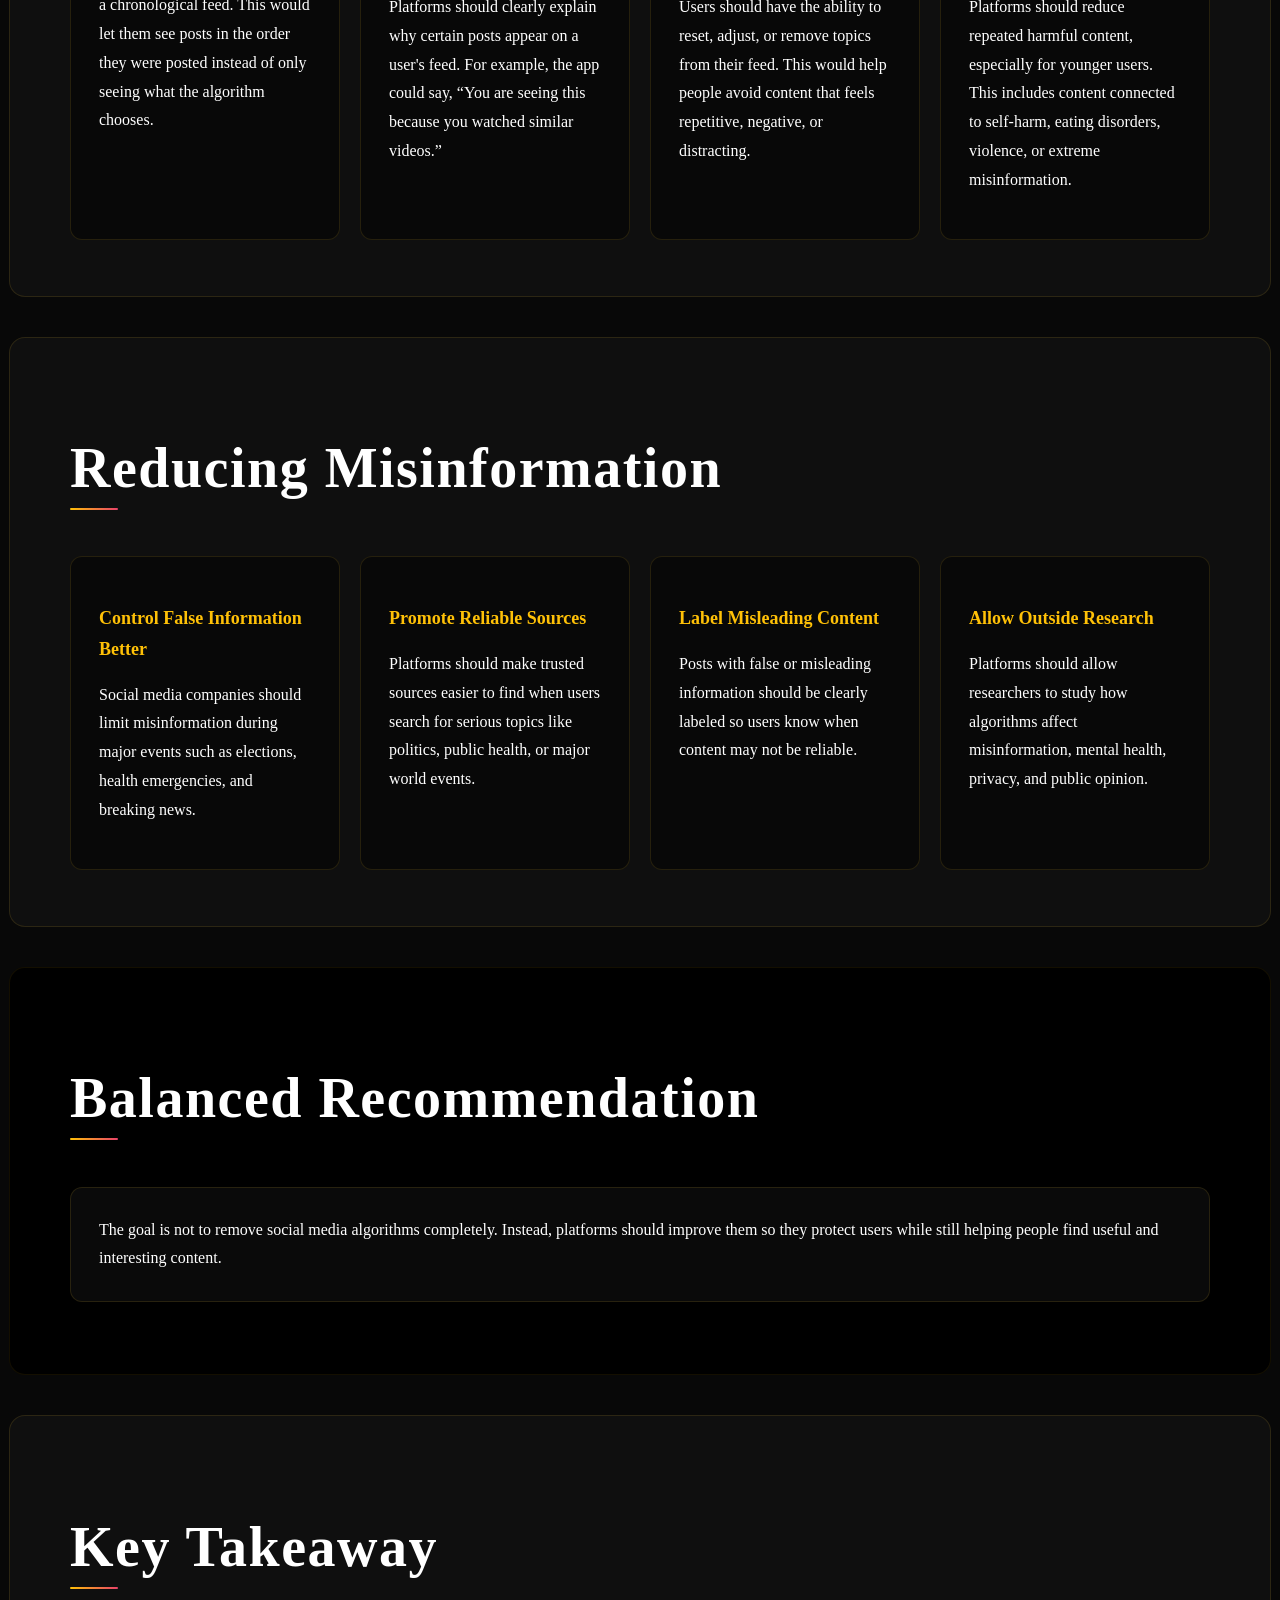
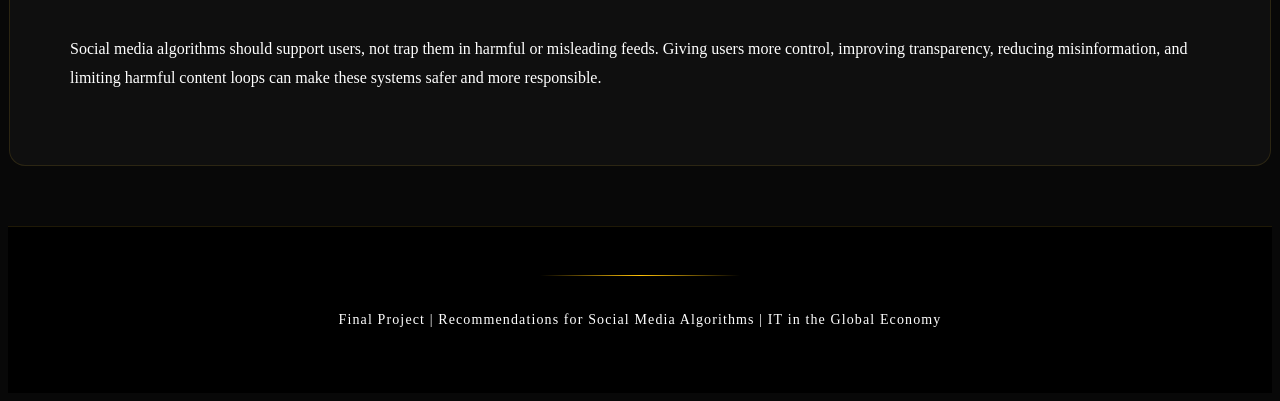
<file: recommendations.html>
<!DOCTYPE html>
<html lang="en">
<head>
    <meta charset="UTF-8">
    <meta name="viewport" content="width=device-width, initial-scale=1.0">
    <title>Recommendations | Social Media Algorithms</title>
    <link rel="stylesheet" href="style.css">
</head>

<body>

<header>
    <h1>Recommendations for Social Media Algorithms</h1>
    <p>Making Algorithms Safer, More Transparent, and Easier for Users to Control</p>
</header>

<nav>
    <a href="index.html">Home</a>
    <a href="technology.html">Technology</a>
    <a href="benefits-risks.html">Benefits & Risks</a>
    <a href="ethics.html">Ethics</a>
    <a href="social-issues.html">Social Issues</a>
    <a href="recommendations.html">Recommendations</a>
</nav>

<main>

<section class="section">
    <h2>Introduction</h2>

    <p>
        Social media algorithms help users find content, creators, and communities that match
        their interests. However, they can also create problems when users are repeatedly shown
        harmful content, misinformation, or posts chosen only to keep them engaged.
    </p>

    <p>
        Because algorithms shape what people see online, platforms should make them safer,
        more transparent, and easier for users to control.
    </p>
</section>

<section class="section">
    <h2>Main Recommendations</h2>

    <div class="recommendation-grid">

        <div class="recommendation">
            <h3>Chronological Feed Option</h3>
            <p>
                Users should be able to switch to a chronological feed. This would let them
                see posts in the order they were posted instead of only seeing what the
                algorithm chooses.
            </p>
        </div>

        <div class="recommendation">
            <h3>Explain Why Posts Are Recommended</h3>
            <p>
                Platforms should clearly explain why certain posts appear on a user's feed.
                For example, the app could say, “You are seeing this because you watched
                similar videos.”
            </p>
        </div>

        <div class="recommendation">
            <h3>Let Users Adjust Their Feed</h3>
            <p>
                Users should have the ability to reset, adjust, or remove topics from their
                feed. This would help people avoid content that feels repetitive, negative,
                or distracting.
            </p>
        </div>

        <div class="recommendation">
            <h3>Limit Harmful Content Loops</h3>
            <p>
                Platforms should reduce repeated harmful content, especially for younger users.
                This includes content connected to self-harm, eating disorders, violence,
                or extreme misinformation.
            </p>
        </div>

    </div>
</section>

<section class="section">
    <h2>Reducing Misinformation</h2>

    <div class="recommendation-grid">

        <div class="recommendation">
            <h3>Control False Information Better</h3>
            <p>
                Social media companies should limit misinformation during major events such as
                elections, health emergencies, and breaking news.
            </p>
        </div>

        <div class="recommendation">
            <h3>Promote Reliable Sources</h3>
            <p>
                Platforms should make trusted sources easier to find when users search for
                serious topics like politics, public health, or major world events.
            </p>
        </div>

        <div class="recommendation">
            <h3>Label Misleading Content</h3>
            <p>
                Posts with false or misleading information should be clearly labeled so users
                know when content may not be reliable.
            </p>
        </div>

        <div class="recommendation">
            <h3>Allow Outside Research</h3>
            <p>
                Platforms should allow researchers to study how algorithms affect misinformation,
                mental health, privacy, and public opinion.
            </p>
        </div>

    </div>
</section>

<section class="section dark-section">
    <h2>Balanced Recommendation</h2>

    <p class="example">
        The goal is not to remove social media algorithms completely.
        Instead, platforms should improve them so they protect users while still helping
        people find useful and interesting content.
    </p>
</section>

<section class="section">
    <h2>Key Takeaway</h2>

    <p>
        Social media algorithms should support users, not trap them in harmful or misleading
        feeds. Giving users more control, improving transparency, reducing misinformation,
        and limiting harmful content loops can make these systems safer and more responsible.
    </p>
</section>

</main>

<footer>
    <p>Final Project | Recommendations for Social Media Algorithms | IT in the Global Economy</p>
</footer>

</body>
</html>
</file>
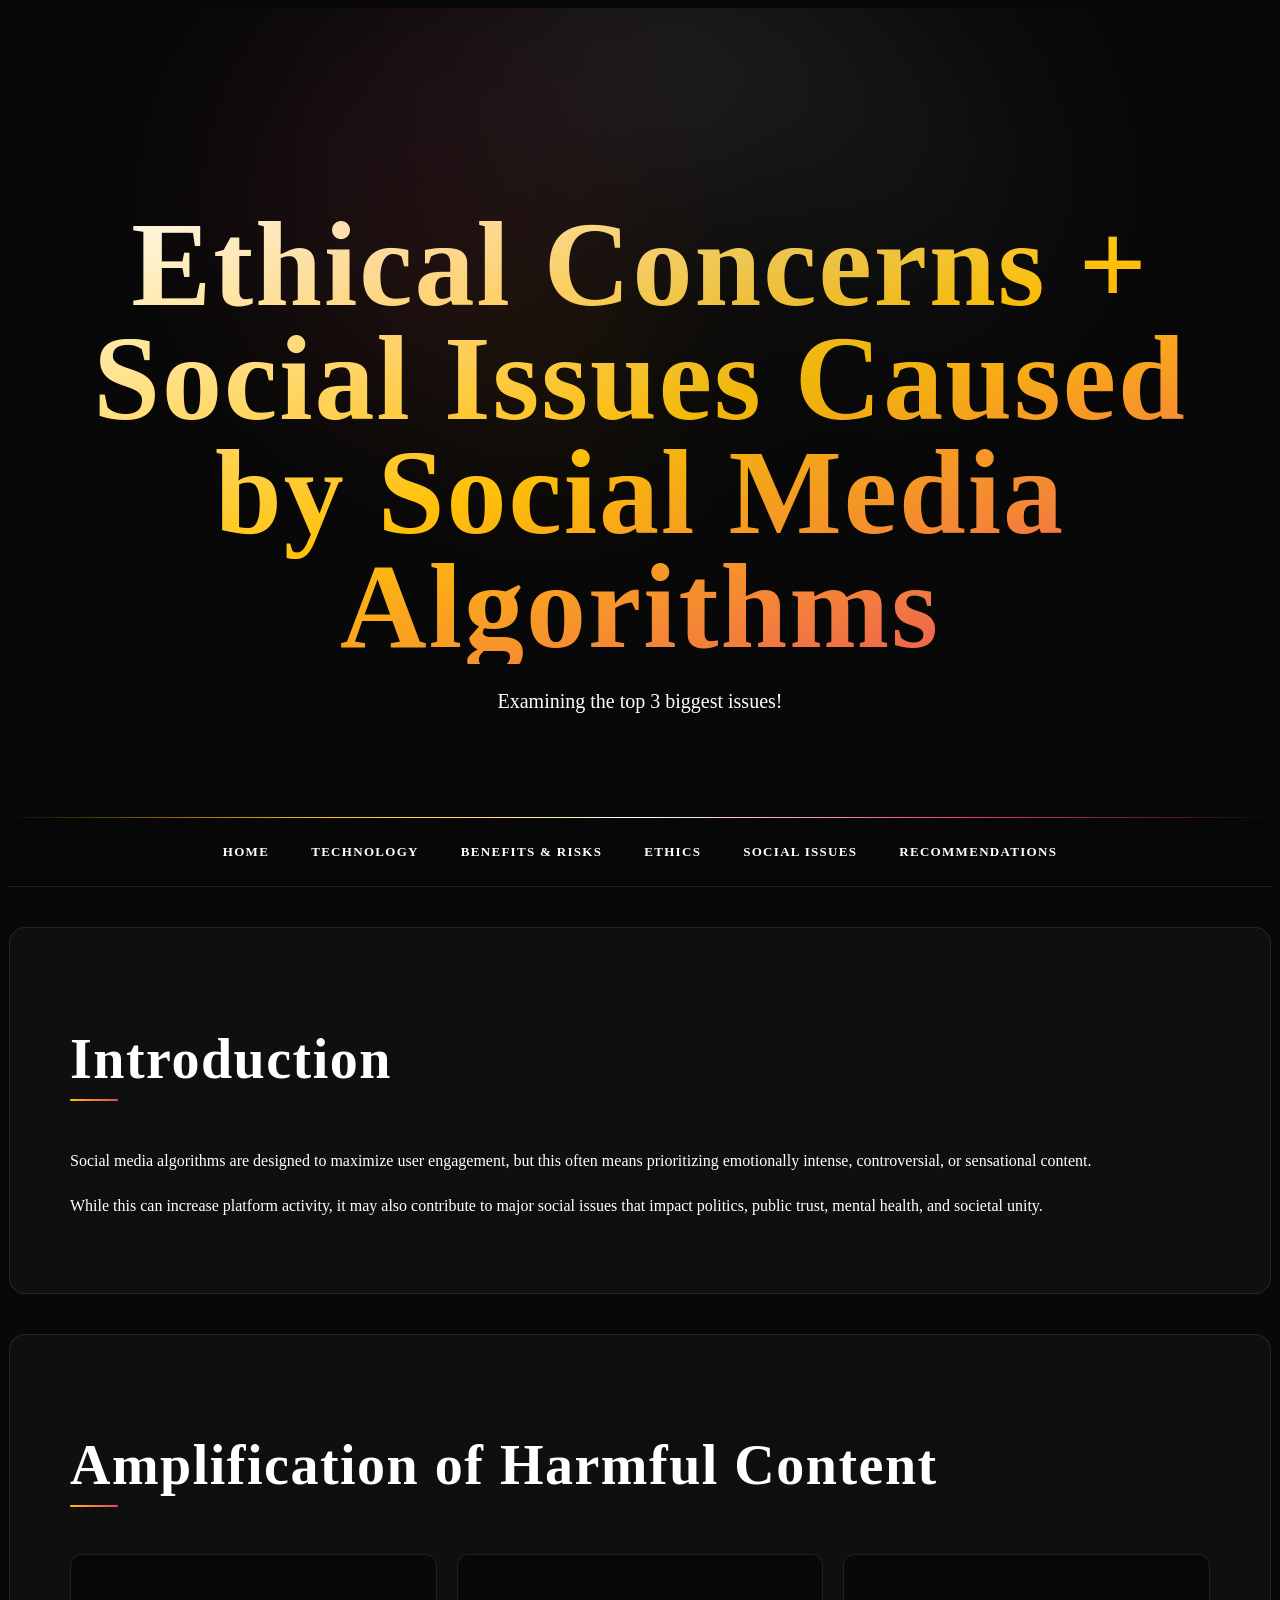
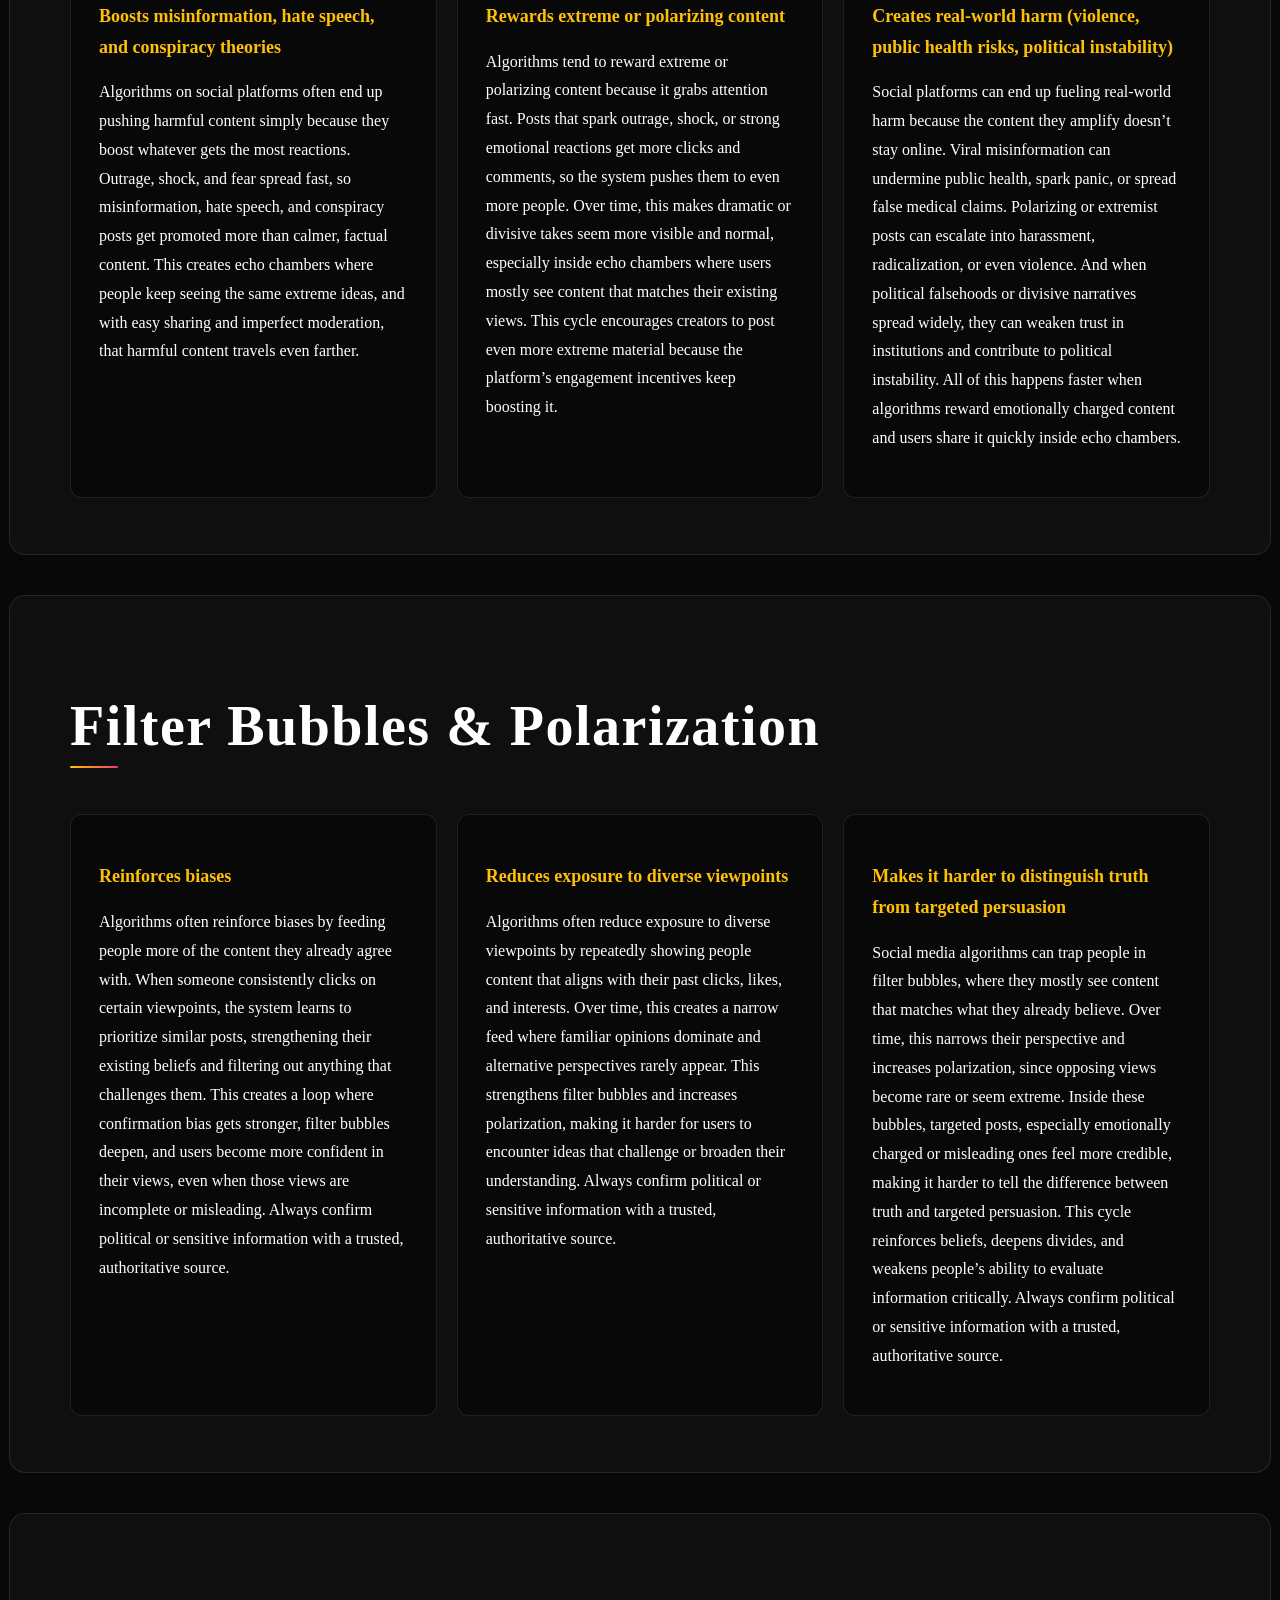
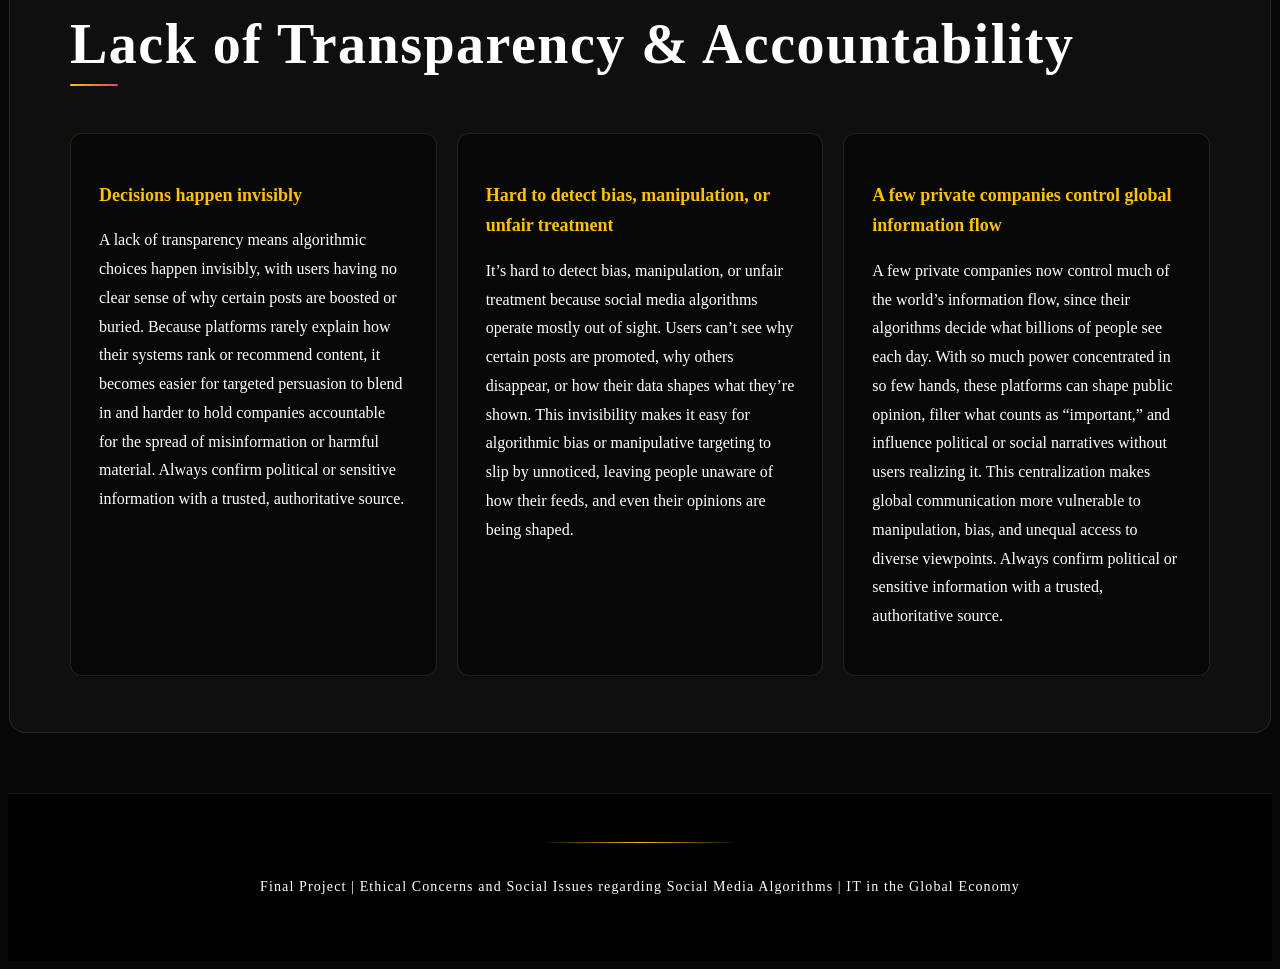
<file: social-issues.html>
<!DOCTYPE html>
<html lang="en">
<head>
    <meta charset="UTF-8">
    <meta name="viewport" content="width=device-width, initial-scale=1.0">
    <title> Ethical Concerns + Social Issues | Social Media Algorithms</title>
    <link rel="stylesheet" href="style.css">
</head>

<body>

<header>
    <h1> Ethical Concerns + Social Issues Caused by Social Media Algorithms</h1>
    <p>Examining the top 3 biggest issues!</p>
</header>

<nav>
    <a href="index.html">Home</a>
    <a href="technology.html">Technology</a>
    <a href="benefits-risks.html">Benefits & Risks</a>
    <a href="ethics.html">Ethics</a>
    <a href="social-issues.html">Social Issues</a>
    <a href="recommendations.html">Recommendations</a>
</nav>

<main>

<section class="section">
    <h2>Introduction</h2>

    <p>
        Social media algorithms are designed to maximize user engagement,
        but this often means prioritizing emotionally intense,
        controversial, or sensational content.
    </p>

    <p>
        While this can increase platform activity,
        it may also contribute to major social issues
        that impact politics, public trust,
        mental health, and societal unity.
    </p>
</section>

<section class="section">
    <h2>Amplification of Harmful Content</h2>

    <div class="recommendation-grid">

        <div class="recommendation">
            <h3>Boosts misinformation, hate speech, and conspiracy theories</h3>
            <p>
              Algorithms on social platforms often end up pushing harmful content simply because they boost 
              whatever gets the most reactions. Outrage, shock, and fear spread fast, so misinformation, 
              hate speech, and conspiracy posts get promoted more than calmer, factual content. This creates 
              echo chambers where people keep seeing the same extreme ideas, and with easy sharing and 
              imperfect moderation, that harmful content travels even farther. 
            </p>
        </div>

        <div class="recommendation">
            <h3>Rewards extreme or polarizing content</h3>
            <p>
                Algorithms tend to reward extreme or polarizing content because it grabs attention fast. 
                Posts that spark outrage, shock, or strong emotional reactions get more clicks and comments, 
                so the system pushes them to even more people. Over time, this makes dramatic or divisive 
                takes seem more visible and normal, especially inside echo chambers where users mostly see 
                content that matches their existing views. This cycle encourages creators to post even more 
                extreme material because the platform’s engagement incentives keep boosting it. 
            </p>
        </div>

        <div class="recommendation">
            <h3>Creates real‑world harm (violence, public health risks, political instability)</h3>
            <p>
                Social platforms can end up fueling real‑world harm because the content they amplify doesn’t stay online.
                Viral misinformation can undermine public health, spark panic, or spread false medical claims. Polarizing 
                or extremist posts can escalate into harassment, radicalization, or even violence. And when political 
                falsehoods or divisive narratives spread widely, they can weaken trust in institutions and contribute to 
                political instability. All of this happens faster when algorithms reward emotionally charged content and 
                users share it quickly inside echo chambers. 
            </p>
        </div>
    
</section>
    </section>

<section class="section">
    <h2>Filter Bubbles & Polarization</h2>

    <div class="recommendation-grid">

        <div class="recommendation">
            <h3>Reinforces biases</h3>
            <p>
               Algorithms often reinforce biases by feeding people more of the content they already agree with. 
                When someone consistently clicks on certain viewpoints, the system learns to prioritize similar posts, 
                strengthening their existing beliefs and filtering out anything that challenges them. This creates a 
                loop where confirmation bias gets stronger, filter bubbles deepen, and users become more confident in 
                their views, even when those views are incomplete or misleading. Always confirm political or sensitive 
                information with a trusted, authoritative source. 
            </p>
        </div>

        <div class="recommendation">
            <h3>Reduces exposure to diverse viewpoints</h3>
            <p>
                Algorithms often reduce exposure to diverse viewpoints by repeatedly showing people content 
                that aligns with their past clicks, likes, and interests. Over time, this creates a narrow 
                feed where familiar opinions dominate and alternative perspectives rarely appear. This strengthens 
                filter bubbles and increases polarization, making it harder for users to encounter ideas that 
                challenge or broaden their understanding. Always confirm political or sensitive information with a 
                trusted, authoritative source. 
            </p>
        </div>

        <div class="recommendation">
            <h3>Makes it harder to distinguish truth from targeted persuasion</h3>
            <p>
                Social media algorithms can trap people in filter bubbles, where they mostly see content that 
                matches what they already believe. Over time, this narrows their perspective and increases polarization, 
                since opposing views become rare or seem extreme. Inside these bubbles, targeted posts, especially 
                emotionally charged or misleading ones feel more credible, making it harder to tell the difference between 
                truth and targeted persuasion. This cycle reinforces beliefs, deepens divides, and weakens people’s ability 
                to evaluate information critically. Always confirm political or sensitive information with a trusted, 
                authoritative source.  
            </p>
        </div>
    
</section>

    </section>

<section class="section">
    <h2>Lack of Transparency & Accountability</h2>

    <div class="recommendation-grid">

        <div class="recommendation">
            <h3>Decisions happen invisibly</h3>
            <p>
              A lack of transparency means algorithmic choices happen invisibly, with users having no clear 
                sense of why certain posts are boosted or buried. Because platforms rarely explain how their 
                systems rank or recommend content, it becomes easier for targeted persuasion to blend in and 
                harder to hold companies accountable for the spread of misinformation or harmful material. 
                Always confirm political or sensitive information with a trusted, authoritative source.  
            </p>
        </div>

        <div class="recommendation">
            <h3>Hard to detect bias, manipulation, or unfair treatment</h3>
            <p>
                It’s hard to detect bias, manipulation, or unfair treatment because social media algorithms 
                operate mostly out of sight. Users can’t see why certain posts are promoted, why others disappear, 
                or how their data shapes what they’re shown. This invisibility makes it easy for algorithmic bias or 
                manipulative targeting to slip by unnoticed, leaving people unaware of how their feeds, and even their 
                opinions are being shaped.
            </p>
        </div>

        <div class="recommendation">
            <h3>A few private companies control global information flow</h3>
            <p>
                A few private companies now control much of the world’s information flow, since their algorithms decide 
                what billions of people see each day. With so much power concentrated in so few hands, these platforms 
                can shape public opinion, filter what counts as “important,” and influence political or social narratives 
                without users realizing it. This centralization makes global communication more vulnerable to manipulation, 
                bias, and unequal access to diverse viewpoints. Always confirm political or sensitive information with a 
                trusted, authoritative source.  
            </p>
        </div>
    
</section>


</main>

<footer>
    <p>Final Project | Ethical Concerns and Social Issues regarding Social Media Algorithms | IT in the Global Economy</p>
</footer>

</body>
</html>
</file>
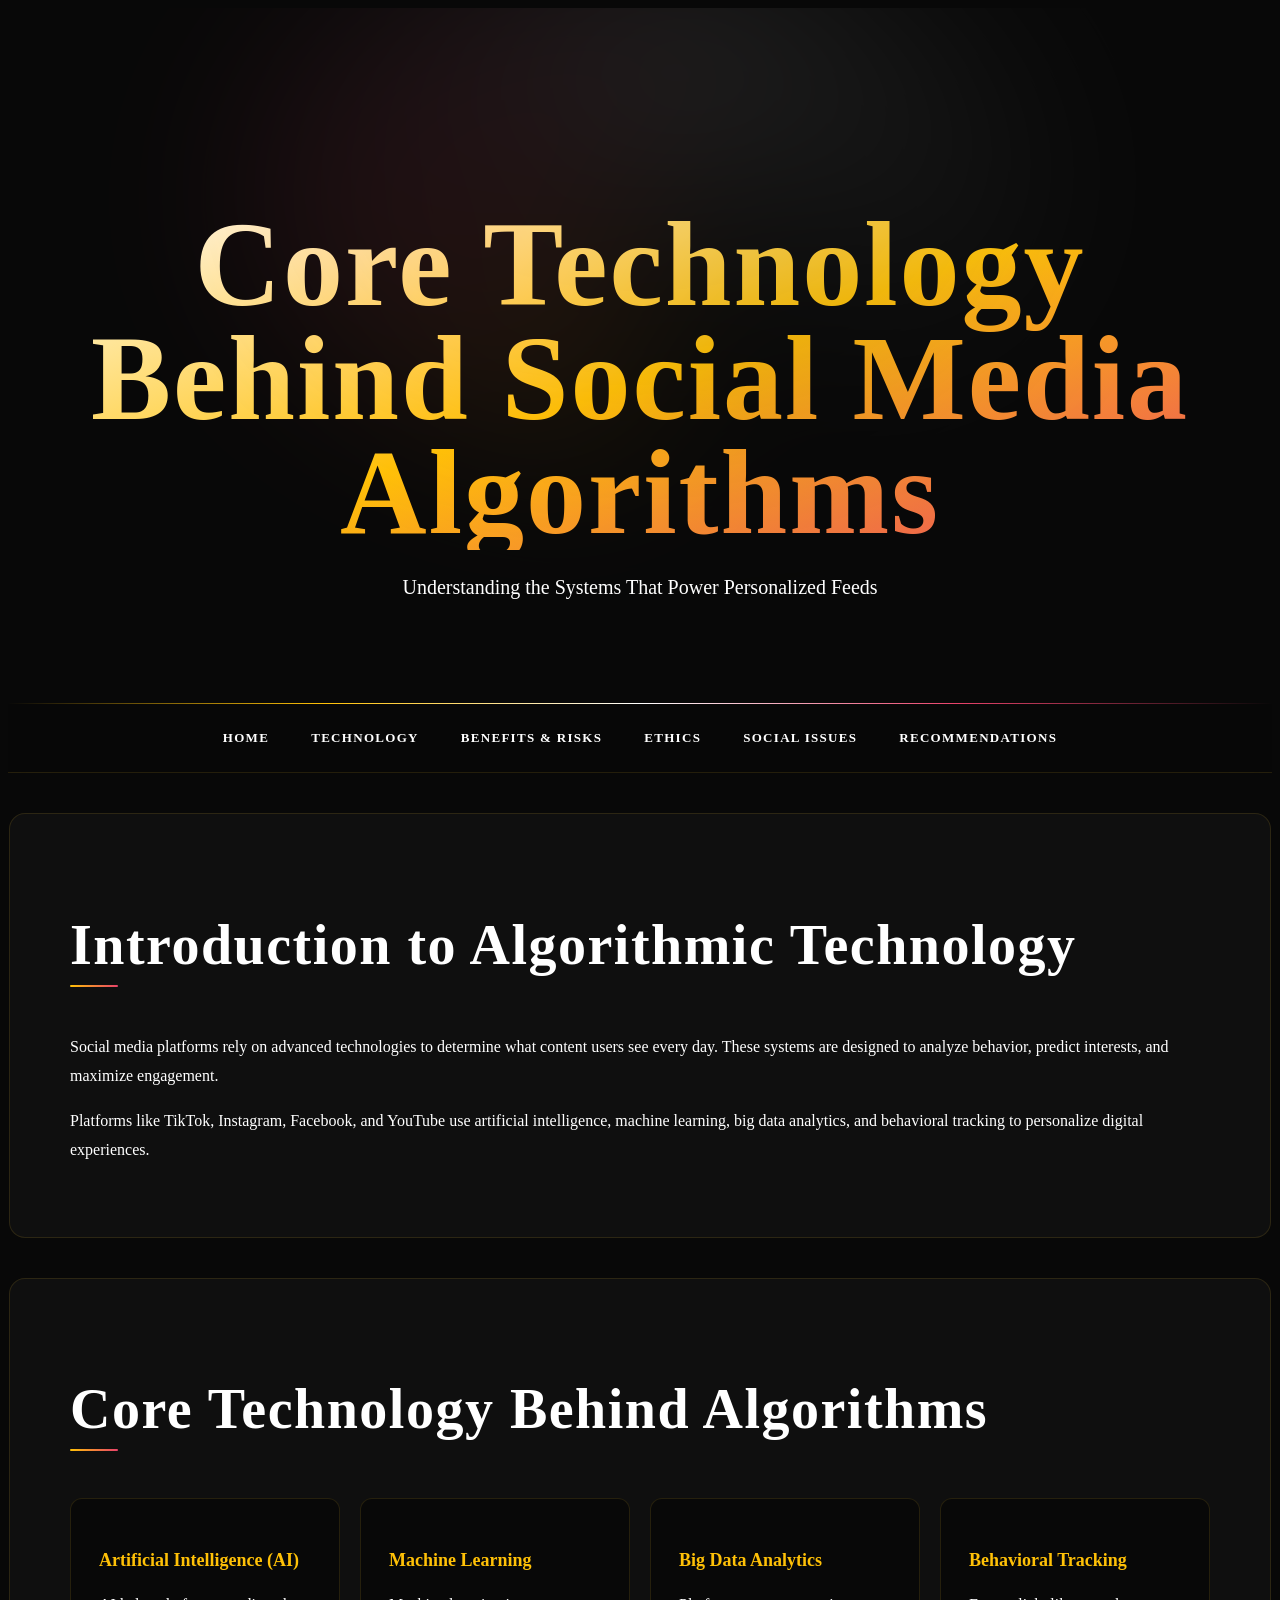
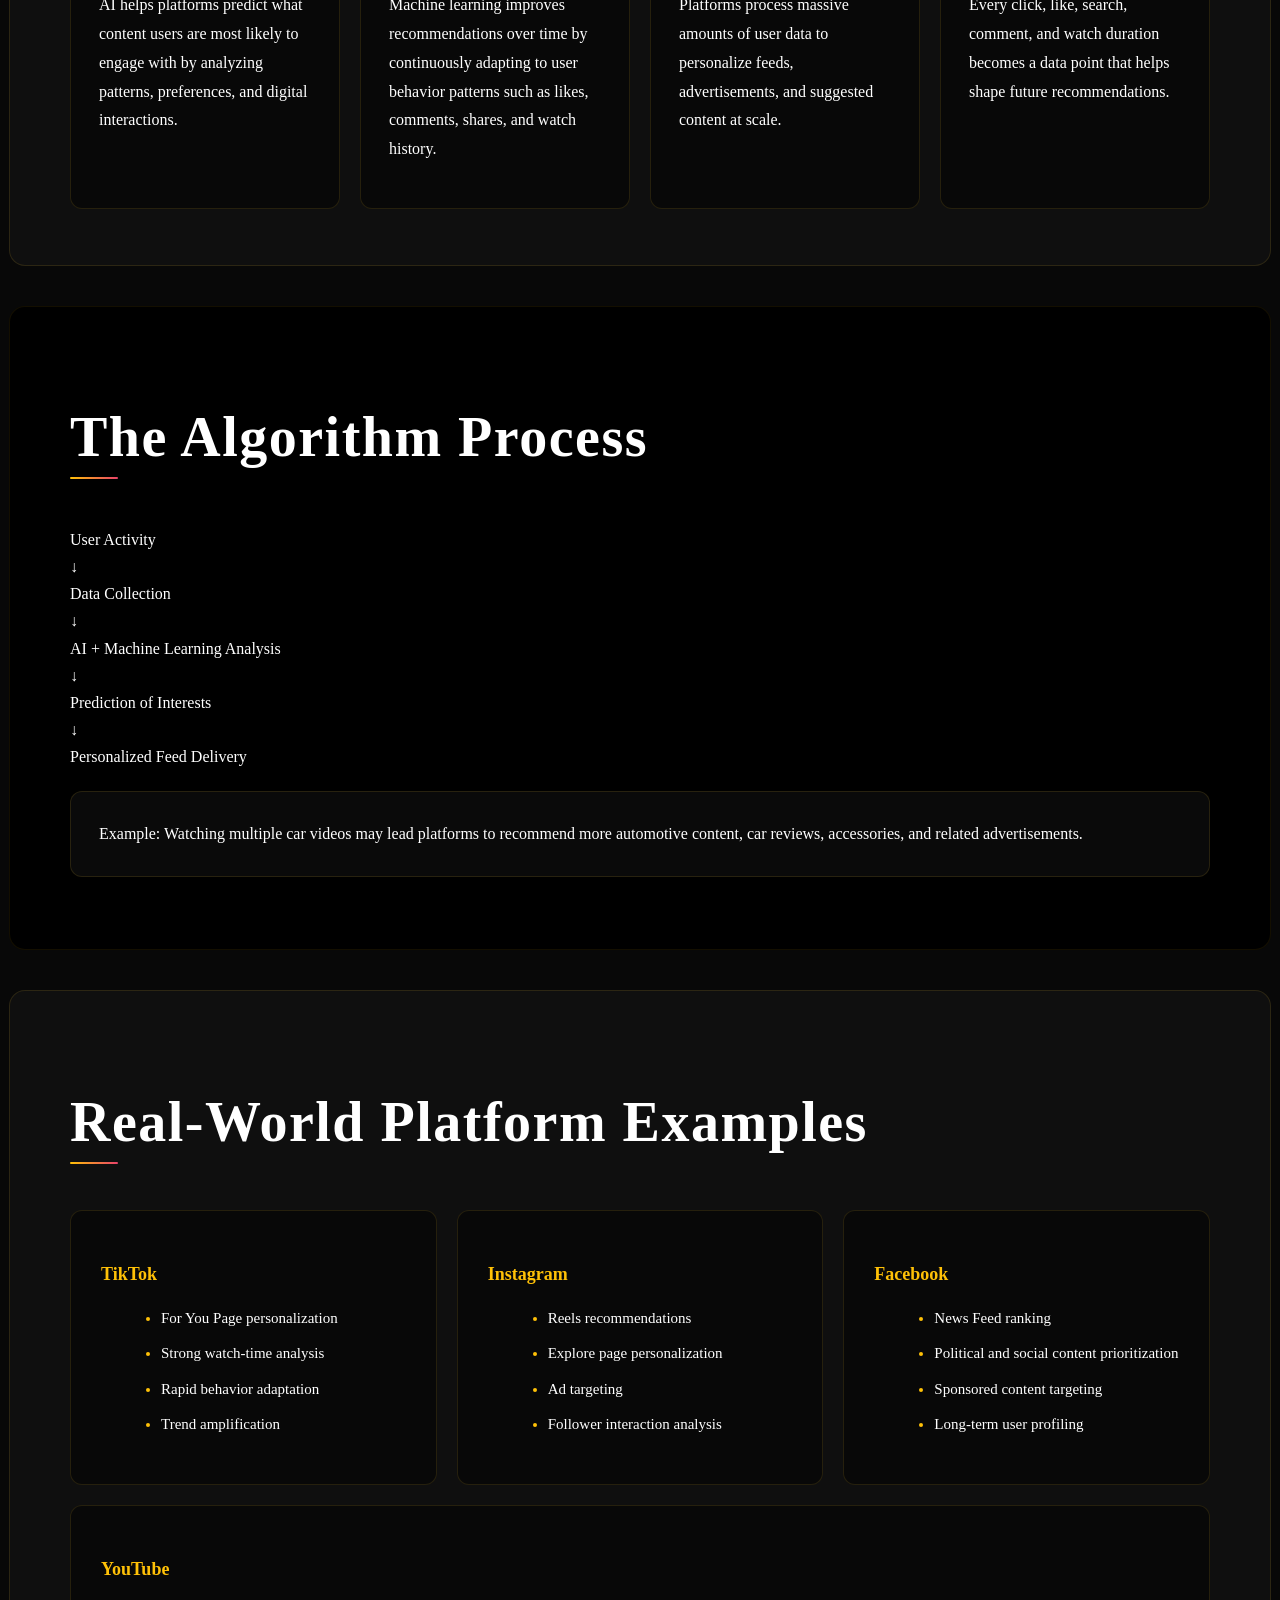
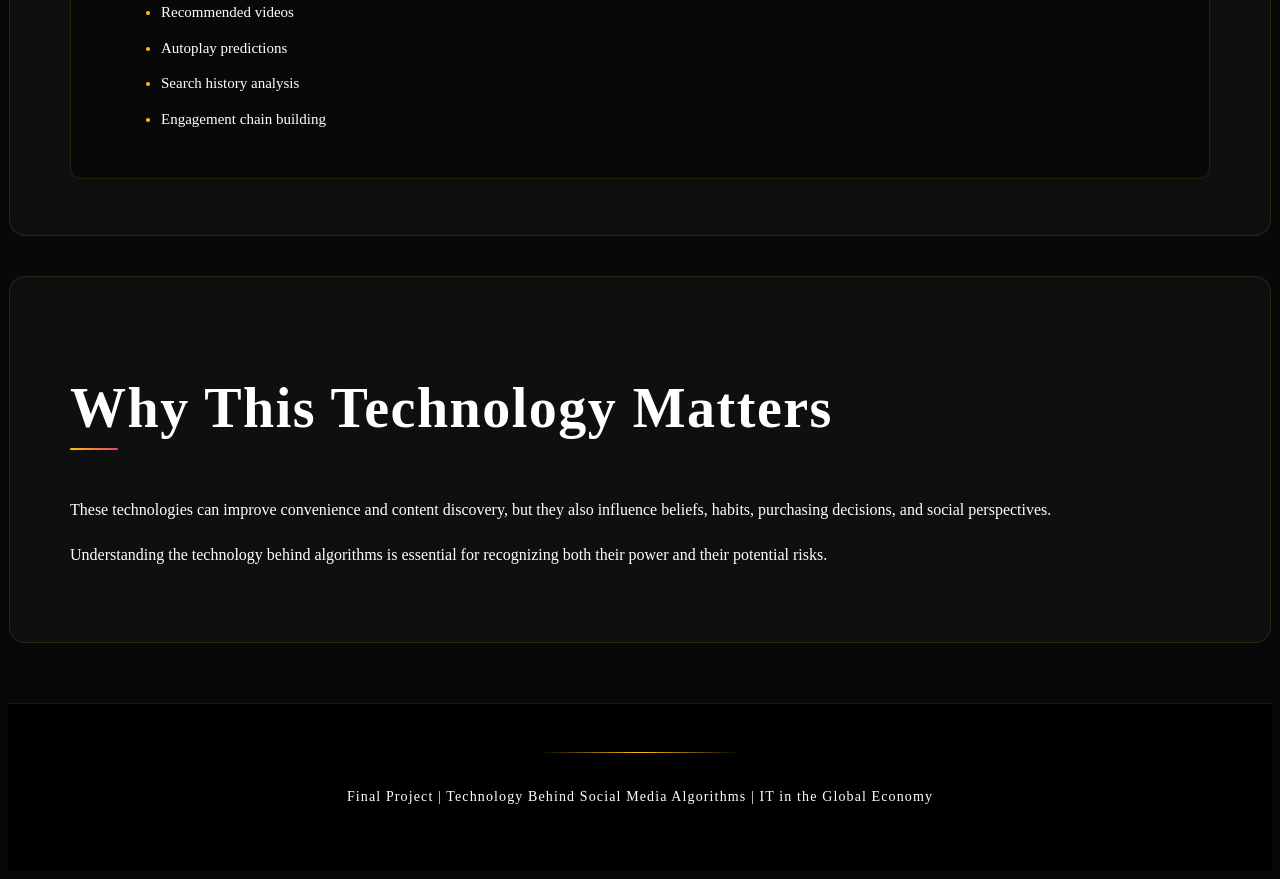
<file: technology.html>
<!DOCTYPE html>
<html lang="en">
<head>
    <meta charset="UTF-8">
    <meta name="viewport" content="width=device-width, initial-scale=1.0">
    <title>Technology | Social Media Algorithms</title>
    <link rel="stylesheet" href="style.css">
</head>

<body>

<header>
    <h1>Core Technology Behind Social Media Algorithms</h1>
    <p>Understanding the Systems That Power Personalized Feeds</p>
</header>

<nav>
    <a href="index.html">Home</a>
    <a href="technology.html">Technology</a>
    <a href="benefits-risks.html">Benefits & Risks</a>
    <a href="ethics.html">Ethics</a>
    <a href="social-issues.html">Social Issues</a>
    <a href="recommendations.html">Recommendations</a>
</nav>

<main>

<section class="section">
    <h2>Introduction to Algorithmic Technology</h2>

    <p>
        Social media platforms rely on advanced technologies to determine
        what content users see every day. These systems are designed to
        analyze behavior, predict interests, and maximize engagement.
    </p>

    <p>
        Platforms like TikTok, Instagram, Facebook, and YouTube use
        artificial intelligence, machine learning, big data analytics,
        and behavioral tracking to personalize digital experiences.
    </p>
</section>

<section class="section">
    <h2>Core Technology Behind Algorithms</h2>

    <div class="recommendation-grid">

        <div class="recommendation">
            <h3>Artificial Intelligence (AI)</h3>
            <p>
                AI helps platforms predict what content users are most likely
                to engage with by analyzing patterns, preferences,
                and digital interactions.
            </p>
        </div>

        <div class="recommendation">
            <h3>Machine Learning</h3>
            <p>
                Machine learning improves recommendations over time
                by continuously adapting to user behavior patterns
                such as likes, comments, shares, and watch history.
            </p>
        </div>

        <div class="recommendation">
            <h3>Big Data Analytics</h3>
            <p>
                Platforms process massive amounts of user data to
                personalize feeds, advertisements, and suggested content
                at scale.
            </p>
        </div>

        <div class="recommendation">
            <h3>Behavioral Tracking</h3>
            <p>
                Every click, like, search, comment, and watch duration
                becomes a data point that helps shape future recommendations.
            </p>
        </div>

    </div>
</section>

<section class="section dark-section">
    <h2>The Algorithm Process</h2>

    <div class="process">
        <div class="step">User Activity</div>
        <div class="arrow">↓</div>
        <div class="step">Data Collection</div>
        <div class="arrow">↓</div>
        <div class="step">AI + Machine Learning Analysis</div>
        <div class="arrow">↓</div>
        <div class="step">Prediction of Interests</div>
        <div class="arrow">↓</div>
        <div class="step">Personalized Feed Delivery</div>
    </div>

    <p class="example">
        Example: Watching multiple car videos may lead platforms
        to recommend more automotive content, car reviews,
        accessories, and related advertisements.
    </p>
</section>

<section class="section">
    <h2>Real-World Platform Examples</h2>

    <div class="two-column">

        <div class="card">
            <h3>TikTok</h3>
            <ul>
                <li>For You Page personalization</li>
                <li>Strong watch-time analysis</li>
                <li>Rapid behavior adaptation</li>
                <li>Trend amplification</li>
            </ul>
        </div>

        <div class="card">
            <h3>Instagram</h3>
            <ul>
                <li>Reels recommendations</li>
                <li>Explore page personalization</li>
                <li>Ad targeting</li>
                <li>Follower interaction analysis</li>
            </ul>
        </div>

        <div class="card">
            <h3>Facebook</h3>
            <ul>
                <li>News Feed ranking</li>
                <li>Political and social content prioritization</li>
                <li>Sponsored content targeting</li>
                <li>Long-term user profiling</li>
            </ul>
        </div>

        <div class="card">
            <h3>YouTube</h3>
            <ul>
                <li>Recommended videos</li>
                <li>Autoplay predictions</li>
                <li>Search history analysis</li>
                <li>Engagement chain building</li>
            </ul>
        </div>

    </div>
</section>

<section class="section">
    <h2>Why This Technology Matters</h2>

    <p>
        These technologies can improve convenience and content discovery,
        but they also influence beliefs, habits, purchasing decisions,
        and social perspectives.
    </p>

    <p>
        Understanding the technology behind algorithms is essential
        for recognizing both their power and their potential risks.
    </p>
</section>

</main>

<footer>
    <p>Final Project | Technology Behind Social Media Algorithms | IT in the Global Economy</p>
</footer>

</body>
</html>
</file>
<file: style.css>
:root {
  --bg:        #080808;
  --surface:   #0f0f0f;
  --border:    rgba(255,200,50,0.12);
  --accent:    #ffc107;
  --accent2:   #ffffff;
  --accent3:   #e8426a;
  --text:      #ffffff;
  --muted:     #ffffff;
  --radius:    16px;
}

body {
  background-color: var(--bg);
  color: var(--text);
  line-height: 1.7;
  overflow-x: hidden;
}

header {
  position: relative;
  text-align: center;
  padding: 120px 24px 100px;
  overflow: hidden;
  background: var(--bg);
}

header::before {
  content: '';
  position: absolute;
  top: -60px;
  left: 50%;
  transform: translateX(-50%);
  width: 800px;
  height: 500px;
  background: conic-gradient(from 180deg at 50% 50%,
    #ffc107 0deg, #e8426a 90deg, #ffffff 200deg, #080808 320deg);
  opacity: 0.1;
  filter: blur(90px);
  border-radius: 50%;
  pointer-events: none;
}

header::after {
  content: '';
  position: absolute;
  bottom: 0;
  left: 0;
  right: 0;
  height: 1px;
  background: linear-gradient(90deg, transparent, #ffc107, #ffffff, #e8426a, transparent);
}

header h1 {
  font-size: clamp(64px, 10vw, 120px);
  letter-spacing: 2px;
  line-height: 0.95;
  background: linear-gradient(160deg, #ffffff 0%, #ffc107 50%, #e8426a 100%);
  -webkit-background-clip: text;
  -webkit-text-fill-color: transparent;
  background-clip: text;
  margin-bottom: 20px;
}

header p {
  font-size: clamp(16px, 2.2vw, 20px);
  color: #ffffff;
  max-width: 680px;
  margin: 0 auto;
  font-weight: 300;
}

nav {
  position: sticky;
  top: 0;
  z-index: 1000;
  display: flex;
  justify-content: center;
  align-items: center;
  gap: 4px;
  padding: 14px 24px;
  background: rgba(8,8,8,0.85);
  backdrop-filter: blur(20px) saturate(1.4);
  border-bottom: 1px solid var(--border);
}

nav a {
  color: #ffffff;
  text-decoration: none;
  font-size: 13px;
  font-weight: 600;
  letter-spacing: 0.1em;
  text-transform: uppercase;
  padding: 8px 18px;
  border-radius: 99px;
  border: 1px solid transparent;
  transition: color 0.2s, border-color 0.2s, background 0.2s;
}

nav a:hover {
  color: #ffc107;
  border-color: #ffc107;
  background: rgba(255,193,7,0.06);
}

.section {
  max-width: 1140px;
  margin: 40px auto;
  background: var(--surface);
  padding: 56px 60px;
  border-radius: var(--radius);
  border: 1px solid var(--border);
  position: relative;
  overflow: hidden;
}

.section::before {
  content: '';
  position: absolute;
  top: -1px;
  left: 0;
  right: 0;
  height: 1px;
  background: linear-gradient(90deg, transparent 10%, #ffc107 50%, transparent 90%);
  opacity: 0;
  transition: opacity 0.4s;
}

.section:hover::before { opacity: 1; }

.section h2 {
  font-size: clamp(36px, 5vw, 56px);
  letter-spacing: 1.5px;
  color: #ffffff;
  line-height: 1;
}

.section h2::after {
  content: '';
  display: block;
  width: 48px;
  height: 2px;
  background: linear-gradient(90deg, #ffc107, #e8426a);
  border-radius: 99px;
  margin-top: 12px;
  margin-bottom: 24px;
}

.section h3 {
  font-size: 18px;
  font-weight: 600;
  color: #ffc107;
  margin-bottom: 10px;
}

.section p {
  font-size: 16px;
  color: #ffffff;
  margin-bottom: 16px;
  line-height: 1.8;
}

.recommendation-grid {
  display: grid;
  grid-template-columns: repeat(auto-fit, minmax(260px, 1fr));
  gap: 20px;
  margin-top: 28px;
}

.recommendation {
  background: var(--bg);
  padding: 28px;
  border-radius: 12px;
  border: 1px solid var(--border);
  transition: border-color 0.3s, transform 0.3s, box-shadow 0.3s;
}

.recommendation:hover {
  border-color: rgba(255,193,7,0.45);
  transform: translateY(-4px);
  box-shadow: 0 20px 40px rgba(0,0,0,0.6), 0 0 20px rgba(255,193,7,0.07);
}

.two-column {
  display: flex;
  gap: 20px;
  flex-wrap: wrap;
  margin-top: 28px;
}

.card {
  flex: 1;
  min-width: 280px;
  background: var(--bg);
  padding: 30px;
  border-radius: 12px;
  border: 1px solid var(--border);
  transition: border-color 0.3s;
}

.card:hover { border-color: rgba(232,66,106,0.4); }

.warning {
  border-left: 3px solid #e8426a;
  background: rgba(232,66,106,0.04);
}

.dark-section {
  background: #000;
  border-color: rgba(255,193,7,0.08);
}

.dark-section h2 { color: #ffffff; }
.dark-section p  { color: #ffffff; }

.example {
  background: #0a0a0a;
  border: 1px solid var(--border);
  padding: 28px;
  border-radius: 12px;
  margin-top: 20px;
  font-size: 14px;
  color: #ffc107;
}

.info-box {
  background: rgba(255,193,7,0.03);
  border-left: 3px solid #ffc107;
  padding: 24px 28px;
  margin-top: 24px;
  border-radius: 0 12px 12px 0;
}

.team-grid {
  display: grid;
  grid-template-columns: repeat(auto-fit, minmax(240px, 1fr));
  gap: 20px;
  margin-top: 28px;
}

.team-card {
  background: var(--bg);
  padding: 32px 24px;
  border-radius: 12px;
  border: 1px solid var(--border);
  text-align: center;
  transition: border-color 0.3s, transform 0.3s, box-shadow 0.3s;
}

.team-card:hover {
  border-color: rgba(255,193,7,0.4);
  transform: translateY(-4px);
  box-shadow: 0 24px 48px rgba(0,0,0,0.6), 0 0 24px rgba(255,193,7,0.06);
}

.team-card h3 {
  margin-bottom: 8px;
  color: #ffffff;
}

ul { margin-left: 20px; }

li {
  margin-bottom: 10px;
  font-size: 15px;
  color: #ffffff;
}

li::marker { color: #ffc107; }

.sources a {
  color: #ffc107;
  font-weight: 600;
  text-decoration: none;
  border-bottom: 1px solid rgba(255,193,7,0.3);
  transition: border-color 0.2s, color 0.2s;
}

.sources a:hover {
  color: #ffffff;
  border-color: #ffffff;
}

footer {
  background: #000;
  text-align: center;
  padding: 48px 24px;
  margin-top: 60px;
  font-size: 14px;
  color: #ffffff;
  border-top: 1px solid var(--border);
  letter-spacing: 0.08em;
}

footer::before {
  content: '';
  display: block;
  width: 200px;
  height: 1px;
  background: linear-gradient(90deg, transparent, #ffc107, transparent);
  margin: 0 auto 32px;
}

@media (max-width: 768px) {
  header { padding: 80px 20px 70px; }

  nav {
    flex-wrap: wrap;
    gap: 6px;
    padding: 12px 16px;
  }

  nav a { font-size: 11px; padding: 7px 14px; }

  .section {
    margin: 20px 14px;
    padding: 32px 24px;
  }

  .two-column { flex-direction: column; }
}
</file>
